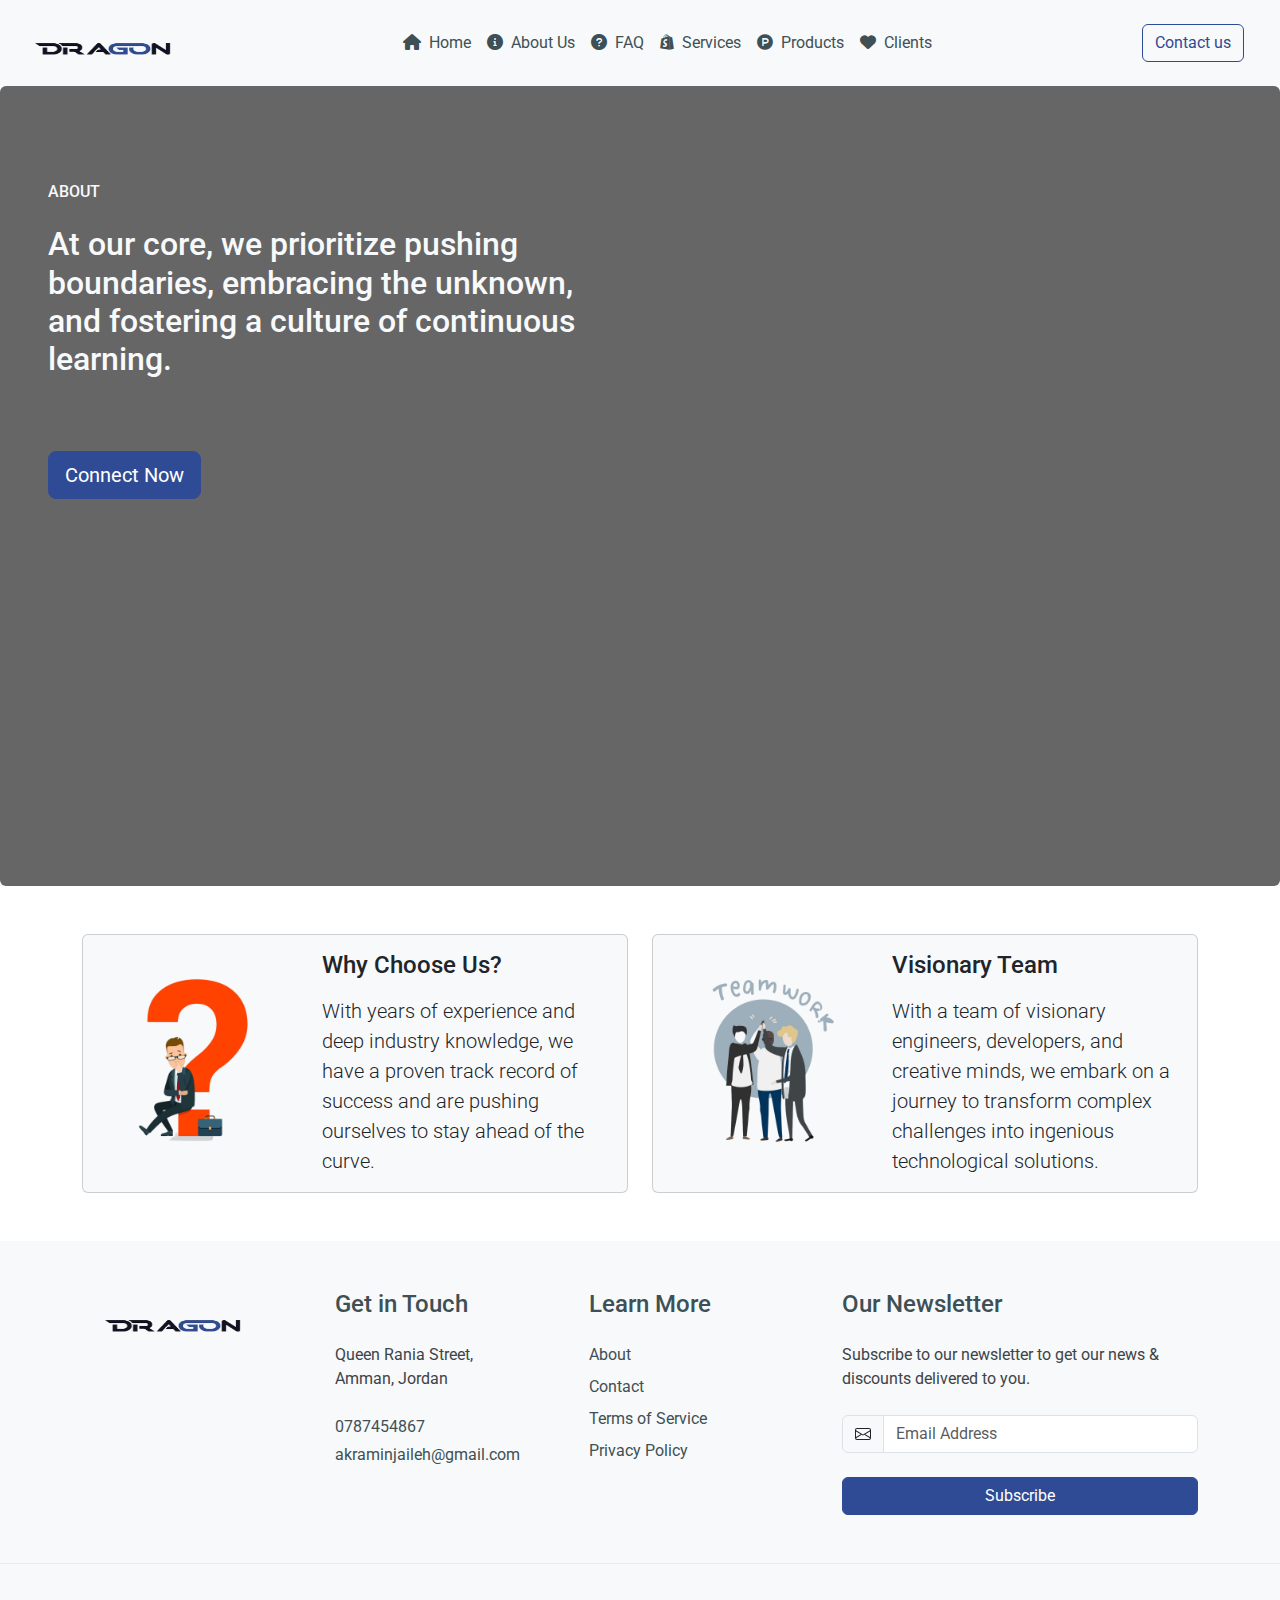
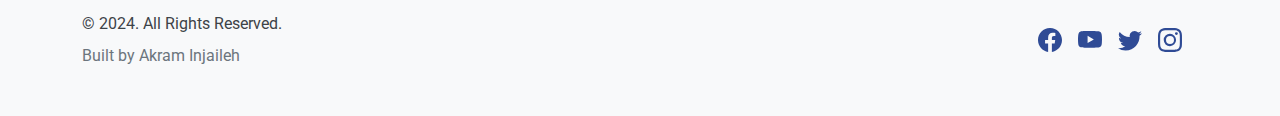
<file: Pages/aboutus.html>
<!DOCTYPE html>
<html lang="en">

<head>
    <meta charset="UTF-8">
    <meta name="viewport" content="width=device-width, initial-scale=1.0">
    <meta name="keywords"
        content="IT,Web,Application,Product,Digital,Software,WebSite,Development,Service,Domain,Hosting">
    <meta name="description" content="IT Company Located In Jordan Provide Aswome Project and Application">
    <meta name="author" content="Akram Injaileh">
    <title>Dragon Soft</title>
    <!--Relative Path-->
    <link rel="shortcut icon" href="../Assets/Icons/favicon.ico" type="image/x-icon">
    <!--Global Style (Bootstarp) -->
    <!-- Font Awesome -->
    <link href="https://cdnjs.cloudflare.com/ajax/libs/font-awesome/6.0.0/css/all.min.css" rel="stylesheet" />
    <!-- Google Fonts -->
    <link href="https://fonts.googleapis.com/css?family=Roboto:300,400,500,700&display=swap" rel="stylesheet" />
    <!-- BootStrap -->
    <link href="https://cdn.jsdelivr.net/npm/bootstrap@5.3.3/dist/css/bootstrap.min.css" rel="stylesheet"
        integrity="sha384-QWTKZyjpPEjISv5WaRU9OFeRpok6YctnYmDr5pNlyT2bRjXh0JMhjY6hW+ALEwIH" crossorigin="anonymous">
    <!--Shared Local Style -->
    <link rel="stylesheet" href="../Assets/Styles/main.css">
    <link rel="stylesheet" href="../Assets/Styles/aboutus.css">
    <!--Customized Style Sheet For This Page-->
</head>

<body>

    <header class="sticky-top">
        <nav class="navbar bg-body-tertiary navbar-expand-lg pe-4">
            <div class="container-fluid">
                <!-- Logo  -->
                <a class="navbar-brand" href="#">
                    <img src="../Assets/Images/newlogo.png" alt="Dragon Logo" width="180px" height="60px">
                </a>
                <!-- Toggle  -->
                <button class="navbar-toggler" type="button" data-bs-toggle="offcanvas"
                    data-bs-target="#offcanvasNavbar" aria-controls="offcanvasNavbar" aria-label="Toggle navigation">
                    <span class="text-custom"><i class="fa-solid fa-bars-staggered"></i></span>
                </button>

                <div class="offcanvas offcanvas-end" tabindex="-1" id="offcanvasNavbar"
                    aria-labelledby="offcanvasNavbarLabel">
                    <div class="offcanvas-header">
                        <!-- Logo  -->
                        <a class="navbar-brand" href="#">
                            <img src="../Assets/Images/newlogo.png" alt="Dragon Logo" width="180px" height="60px">
                        </a>
                        <button type="button" class="btn-close" data-bs-dismiss="offcanvas" aria-label="Close"></button>
                    </div>
                    <!-- Navbar links -->
                    <div class="offcanvas-body">
                        <ul
                            class="navbar-nav justify-content-end flex-grow-1 pe-3 my-lg-auto justify-content-lg-center">
                            <li class="nav-item">
                                <a class="mx-2" href="../index.html"><i class="fa-solid fa-house pe-2"></i>Home</a>
                            </li>
                            <li class="nav-item">
                                <a class="mx-2" href="aboutus.html"><i class="fa-solid fa-circle-info pe-2"></i>About
                                    Us</a>
                            </li>
                            <li class="nav-item">
                                <a class="mx-2" href="faq.html"><i class="fa-solid fa-circle-question pe-2"></i>FAQ</a>
                            </li>
                            <li class="nav-item">
                                <a class="mx-2" href="services.html"><i
                                        class="fa-brands fa-shopify pe-2"></i>Services</a>
                            </li>
                            <li class="nav-item">
                                <a class="mx-2" href="products.html"><i
                                        class="fa-brands fa-product-hunt pe-2"></i>Products</a>
                            </li>
                            <li class="nav-item">
                                <a class="mx-2" href="clients.html"><i class="fas fa-heart pe-2"></i>Clients</a>
                            </li>
                        </ul>
                        <!-- Button  -->
                        <div class="d-flex mt-3 my-lg-auto">
                            <a href="contactus.html" class="btn btn-outline-custom">Contact us</a>
                        </div>

                    </div>
                </div>
            </div>
        </nav>
    </header>

    <main>
        <!-- About  -->
        <section class="pb-3 pb-md-5 pb-xl-8">
            <div class="bg-image">
                <div class="container-fluid ov p-5 rounded-2 ">
                    <div class="row pt-5">
                        <div class="col-12 col-md-10 col-lg-6">
                            <h3 class="fs-6 mb-4 text-light text-uppercase">About</h3>
                            <h2 class="text-light mb-4">At our core, we prioritize pushing boundaries, embracing the
                                unknown,
                                and fostering a culture of continuous learning.</h2>
                            <a href="./contactus.html" type="button"
                                class="btn btn-lg btn-custom my-3 my-md-4 my-xl-5">Connect Now</a>
                        </div>
                    </div>
                </div>
            </div>

            <div class="container mt-5">
                <div class="row gy-3 gy-md-4 gy-lg-0">
                    <div class="col-12 col-lg-6">
                        <div class="card bg-light p-3 m-0">
                            <div class="row gy-3 gy-md-0 align-items-md-center">
                                <div class="col-md-5">
                                    <img src="/Assets/Images/wayChoose.png" class="img-fluid rounded-start"
                                        alt="Why Choose Us?">
                                </div>
                                <div class="col-md-7">
                                    <div class="card-body p-0">
                                        <h2 class="card-title h4 mb-3">Why Choose Us?</h2>
                                        <p class="card-text lead">With years of experience and deep industry knowledge,
                                            we have a proven track record of success and are pushing ourselves to stay
                                            ahead of the curve.</p>
                                    </div>
                                </div>
                            </div>
                        </div>
                    </div>
                    <div class="col-12 col-lg-6">
                        <div class="card bg-light p-3 m-0">
                            <div class="row gy-3 gy-md-0 align-items-md-center">
                                <div class="col-md-5">
                                    <img src="/Assets/Images/teamWork.png" class="img-fluid rounded-start"
                                        alt="Visionary Team">
                                </div>
                                <div class="col-md-7">
                                    <div class="card-body p-0">
                                        <h2 class="card-title h4 mb-3">Visionary Team</h2>
                                        <p class="card-text lead">With a team of visionary engineers, developers, and
                                            creative minds, we embark on a journey to transform complex challenges into
                                            ingenious technological solutions.</p>
                                    </div>
                                </div>
                            </div>
                        </div>
                    </div>
                </div>
            </div>
        </section>
    </main>

    <footer class="footer">

        <!-- Widgets -->
        <section class="bg-light py-4 py-md-5 py-xl-8 border-top border-light">
            <div class="container overflow-hidden">
                <div class="row gy-4 gy-lg-0 justify-content-xl-between">
                    <div class="col-12 col-md-4 col-lg-3 col-xl-2">
                        <div class="widget">
                            <a href="#">
                                <img src="../Assets/Images/newlogo.png" alt="Dragon Logo" width="180" height="60">
                            </a>
                        </div>
                    </div>
                    <div class="col-12 col-md-4 col-lg-3 col-xl-2">
                        <div class="widget">
                            <h4 class="widget-title mb-4">Get in Touch</h4>
                            <address class="mb-4">Queen Rania Street, Amman, Jordan</address>
                            <p class="mb-1">
                                <a href="tel:+962787454867">0787454867</a>
                            </p>
                            <p class="mb-0">
                                <a href="mailto:akraminjaileh@gmail.com">akraminjaileh@gmail.com</a>
                            </p>
                        </div>
                    </div>
                    <div class="col-12 col-md-4 col-lg-3 col-xl-2">
                        <div class="widget">
                            <h4 class="widget-title mb-4">Learn More</h4>
                            <ul class="list-unstyled">
                                <li class="mb-2">
                                    <a href="Pages/aboutus.html">About</a>
                                </li>
                                <li class="mb-2">
                                    <a href="../Pages/contactus.html">Contact</a>
                                </li>
                                <li class="mb-2">
                                    <a href="#">Terms of Service</a>
                                </li>
                                <li class="mb-0">
                                    <a href="#">Privacy Policy</a>
                                </li>
                            </ul>
                        </div>
                    </div>
                    <div class="col-12 col-lg-3 col-xl-4">
                        <div class="widget">
                            <h4 class="widget-title mb-4">Our Newsletter</h4>
                            <p class="mb-4">Subscribe to our newsletter to get our news & discounts delivered to you.
                            </p>
                            <form action="#!">
                                <div class="row gy-4">
                                    <div class="col-12">
                                        <div class="input-group">
                                            <span class="input-group-text" id="email-newsletter-addon">
                                                <svg xmlns="http://www.w3.org/2000/svg" width="16" height="16"
                                                    fill="currentColor" class="bi bi-envelope" viewBox="0 0 16 16">
                                                    <path
                                                        d="M0 4a2 2 0 0 1 2-2h12a2 2 0 0 1 2 2v8a2 2 0 0 1-2 2H2a2 2 0 0 1-2-2V4Zm2-1a1 1 0 0 0-1 1v.217l7 4.2 7-4.2V4a1 1 0 0 0-1-1H2Zm13 2.383-4.708 2.825L15 11.105V5.383Zm-.034 6.876-5.64-3.471L8 9.583l-1.326-.795-5.64 3.47A1 1 0 0 0 2 13h12a1 1 0 0 0 .966-.741ZM1 11.105l4.708-2.897L1 5.383v5.722Z" />
                                                </svg>
                                            </span>
                                            <input type="email" class="form-control" id="email-newsletter" value=""
                                                placeholder="Email Address" aria-label="email-newsletter"
                                                aria-describedby="email-newsletter-addon" required>
                                        </div>
                                    </div>
                                    <div class="col-12">
                                        <div class="d-grid">
                                            <button class="btn btn-custom" type="submit">Subscribe</button>
                                        </div>
                                    </div>
                                </div>
                            </form>
                        </div>
                    </div>
                </div>
            </div>
        </section>

        <!-- Copyright -->
        <div class="bg-light py-4 py-md-5 py-xl-8 border-top border-light-subtle">
            <div class="container overflow-hidden">
                <div class="row gy-4 gy-md-0 align-items-md-center">
                    <div class="col-xs-12 col-md-7 order-1 order-md-0">
                        <div class="copyright text-center text-md-start">
                            &copy; 2024. All Rights Reserved.
                        </div>
                        <div class="credits text-secondary text-center text-md-start mt-2 fs-8">
                            Built by <a href="#" class="link-secondary text-decoration-none">Akram Injaileh</a>
                        </div>
                    </div>

                    <div class="col-xs-12 col-md-5 order-0 order-md-1">
                        <div class="social-media-wrapper">
                            <ul class="list-unstyled m-0 p-0 d-flex justify-content-center justify-content-md-end">
                                <li class="me-3">
                                    <a href="#!" class="text-custom link-opacity-75-hover">
                                        <svg xmlns="http://www.w3.org/2000/svg" width="24" height="24"
                                            fill="currentColor" class="bi bi-facebook" viewBox="0 0 16 16">
                                            <path
                                                d="M16 8.049c0-4.446-3.582-8.05-8-8.05C3.58 0-.002 3.603-.002 8.05c0 4.017 2.926 7.347 6.75 7.951v-5.625h-2.03V8.05H6.75V6.275c0-2.017 1.195-3.131 3.022-3.131.876 0 1.791.157 1.791.157v1.98h-1.009c-.993 0-1.303.621-1.303 1.258v1.51h2.218l-.354 2.326H9.25V16c3.824-.604 6.75-3.934 6.75-7.951z" />
                                        </svg>
                                    </a>
                                </li>
                                <li class="me-3">
                                    <a href="#!" class="text-custom link-opacity-75-hover">
                                        <svg xmlns="http://www.w3.org/2000/svg" width="24" height="24"
                                            fill="currentColor" class="bi bi-youtube" viewBox="0 0 16 16">
                                            <path
                                                d="M8.051 1.999h.089c.822.003 4.987.033 6.11.335a2.01 2.01 0 0 1 1.415 1.42c.101.38.172.883.22 1.402l.01.104.022.26.008.104c.065.914.073 1.77.074 1.957v.075c-.001.194-.01 1.108-.082 2.06l-.008.105-.009.104c-.05.572-.124 1.14-.235 1.558a2.007 2.007 0 0 1-1.415 1.42c-1.16.312-5.569.334-6.18.335h-.142c-.309 0-1.587-.006-2.927-.052l-.17-.006-.087-.004-.171-.007-.171-.007c-1.11-.049-2.167-.128-2.654-.26a2.007 2.007 0 0 1-1.415-1.419c-.111-.417-.185-.986-.235-1.558L.09 9.82l-.008-.104A31.4 31.4 0 0 1 0 7.68v-.123c.002-.215.01-.958.064-1.778l.007-.103.003-.052.008-.104.022-.26.01-.104c.048-.519.119-1.023.22-1.402a2.007 2.007 0 0 1 1.415-1.42c.487-.13 1.544-.21 2.654-.26l.17-.007.172-.006.086-.003.171-.007A99.788 99.788 0 0 1 7.858 2h.193zM6.4 5.209v4.818l4.157-2.408L6.4 5.209z" />
                                        </svg>
                                    </a>
                                </li>
                                <li class="me-3">
                                    <a href="#!" class="text-custom link-opacity-75-hover">
                                        <svg xmlns="http://www.w3.org/2000/svg" width="24" height="24"
                                            fill="currentColor" class="bi bi-twitter" viewBox="0 0 16 16">
                                            <path
                                                d="M5.026 15c6.038 0 9.341-5.003 9.341-9.334 0-.14 0-.282-.006-.422A6.685 6.685 0 0 0 16 3.542a6.658 6.658 0 0 1-1.889.518 3.301 3.301 0 0 0 1.447-1.817 6.533 6.533 0 0 1-2.087.793A3.286 3.286 0 0 0 7.875 6.03a9.325 9.325 0 0 1-6.767-3.429 3.289 3.289 0 0 0 1.018 4.382A3.323 3.323 0 0 1 .64 6.575v.045a3.288 3.288 0 0 0 2.632 3.218 3.203 3.203 0 0 1-.865.115 3.23 3.23 0 0 1-.614-.057 3.283 3.283 0 0 0 3.067 2.277A6.588 6.588 0 0 1 .78 13.58a6.32 6.32 0 0 1-.78-.045A9.344 9.344 0 0 0 5.026 15z" />
                                        </svg>
                                    </a>
                                </li>
                                <li class="me-3">
                                    <a href="#!" class="text-custom link-opacity-75-hover">
                                        <svg xmlns="http://www.w3.org/2000/svg" width="24" height="24"
                                            fill="currentColor" class="bi bi-instagram" viewBox="0 0 16 16">
                                            <path
                                                d="M8 0C5.829 0 5.556.01 4.703.048 3.85.088 3.269.222 2.76.42a3.917 3.917 0 0 0-1.417.923A3.927 3.927 0 0 0 .42 2.76C.222 3.268.087 3.85.048 4.7.01 5.555 0 5.827 0 8.001c0 2.172.01 2.444.048 3.297.04.852.174 1.433.372 1.942.205.526.478.972.923 1.417.444.445.89.719 1.416.923.51.198 1.09.333 1.942.372C5.555 15.99 5.827 16 8 16s2.444-.01 3.298-.048c.851-.04 1.434-.174 1.943-.372a3.916 3.916 0 0 0 1.416-.923c.445-.445.718-.891.923-1.417.197-.509.332-1.09.372-1.942C15.99 10.445 16 10.173 16 8s-.01-2.445-.048-3.299c-.04-.851-.175-1.433-.372-1.941a3.926 3.926 0 0 0-.923-1.417A3.911 3.911 0 0 0 13.24.42c-.51-.198-1.092-.333-1.943-.372C10.443.01 10.172 0 7.998 0h.003zm-.717 1.442h.718c2.136 0 2.389.007 3.232.046.78.035 1.204.166 1.486.275.373.145.64.319.92.599.28.28.453.546.598.92.11.281.24.705.275 1.485.039.843.047 1.096.047 3.231s-.008 2.389-.047 3.232c-.035.78-.166 1.203-.275 1.485a2.47 2.47 0 0 1-.599.919c-.28.28-.546.453-.92.598-.28.11-.704.24-1.485.276-.843.038-1.096.047-3.232.047s-2.39-.009-3.233-.047c-.78-.036-1.203-.166-1.485-.276a2.478 2.478 0 0 1-.92-.598 2.48 2.48 0 0 1-.6-.92c-.109-.281-.24-.705-.275-1.485-.038-.843-.046-1.096-.046-3.233 0-2.136.008-2.388.046-3.231.036-.78.166-1.204.276-1.486.145-.373.319-.64.599-.92.28-.28.546-.453.92-.598.282-.11.705-.24 1.485-.276.738-.034 1.024-.044 2.515-.045v.002zm4.988 1.328a.96.96 0 1 0 0 1.92.96.96 0 0 0 0-1.92zm-4.27 1.122a4.109 4.109 0 1 0 0 8.217 4.109 4.109 0 0 0 0-8.217zm0 1.441a2.667 2.667 0 1 1 0 5.334 2.667 2.667 0 0 1 0-5.334z" />
                                        </svg>
                                    </a>
                                </li>
                            </ul>
                        </div>
                    </div>
                </div>
            </div>
        </div>

    </footer>

    <!--Embedded Bootstrap Scripts -->
    <script src="https://cdn.jsdelivr.net/npm/bootstrap@5.3.3/dist/js/bootstrap.bundle.min.js"
        integrity="sha384-YvpcrYf0tY3lHB60NNkmXc5s9fDVZLESaAA55NDzOxhy9GkcIdslK1eN7N6jIeHz"
        crossorigin="anonymous"></script>

</body>

</html>
</file>
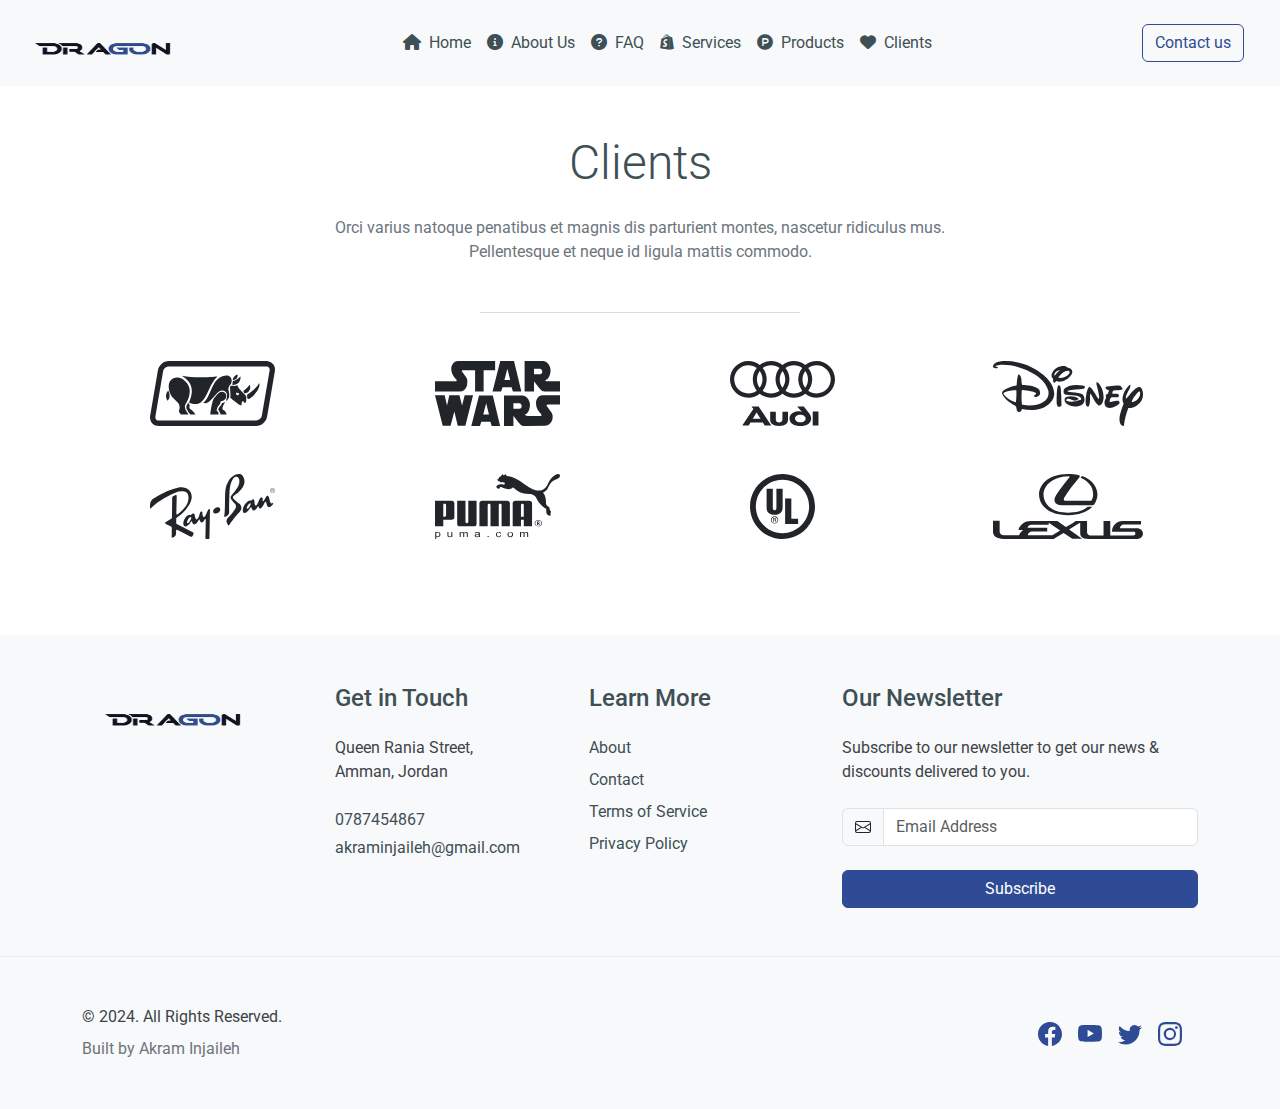
<file: Pages/clients.html>
<!DOCTYPE html>
<html lang="en">

<head>
    <meta charset="UTF-8">
    <meta name="viewport" content="width=device-width, initial-scale=1.0">
    <meta name="keywords"
        content="IT,Web,Application,Product,Digital,Software,WebSite,Development,Service,Domain,Hosting">
    <meta name="description" content="IT Company Located In Jordan Provide Aswome Project and Application">
    <meta name="author" content="Akram Injaileh">
    <title>Dragon Soft</title>
    <!--Relative Path-->
    <link rel="shortcut icon" href="../Assets/Icons/favicon.ico" type="image/x-icon">
    <!--Global Style (Bootstarp) -->
    <!-- Font Awesome -->
    <link href="https://cdnjs.cloudflare.com/ajax/libs/font-awesome/6.0.0/css/all.min.css" rel="stylesheet" />
    <!-- Google Fonts -->
    <link href="https://fonts.googleapis.com/css?family=Roboto:300,400,500,700&display=swap" rel="stylesheet" />
    <!-- BootStrap -->
    <link href="https://cdn.jsdelivr.net/npm/bootstrap@5.3.3/dist/css/bootstrap.min.css" rel="stylesheet"
        integrity="sha384-QWTKZyjpPEjISv5WaRU9OFeRpok6YctnYmDr5pNlyT2bRjXh0JMhjY6hW+ALEwIH" crossorigin="anonymous">
    <!--Shared Local Style -->
    <link rel="stylesheet" href="../Assets/Styles/main.css">
    <link rel="stylesheet" href="../Assets/Styles/aboutus.css">
    <!--Customized Style Sheet For This Page-->
</head>

<body>

    <header class="sticky-top">
        <nav class="navbar bg-body-tertiary navbar-expand-lg pe-4">
            <div class="container-fluid">
                <!-- Logo  -->
                <a class="navbar-brand" href="#">
                    <img src="../Assets/Images/newlogo.png" alt="Dragon Logo" width="180px" height="60px">
                </a>
                <!-- Toggle  -->
                <button class="navbar-toggler" type="button" data-bs-toggle="offcanvas"
                    data-bs-target="#offcanvasNavbar" aria-controls="offcanvasNavbar" aria-label="Toggle navigation">
                    <span class="text-custom"><i class="fa-solid fa-bars-staggered"></i></span>
                </button>

                <div class="offcanvas offcanvas-end" tabindex="-1" id="offcanvasNavbar"
                    aria-labelledby="offcanvasNavbarLabel">
                    <div class="offcanvas-header">
                        <!-- Logo  -->
                        <a class="navbar-brand" href="#">
                            <img src="../Assets/Images/newlogo.png" alt="Dragon Logo" width="180px" height="60px">
                        </a>
                        <button type="button" class="btn-close" data-bs-dismiss="offcanvas" aria-label="Close"></button>
                    </div>
                    <!-- Navbar links -->
                    <div class="offcanvas-body">
                        <ul
                            class="navbar-nav justify-content-end flex-grow-1 pe-3 my-lg-auto justify-content-lg-center">
                            <li class="nav-item">
                                <a class="mx-2" href="../index.html"><i class="fa-solid fa-house pe-2"></i>Home</a>
                            </li>
                            <li class="nav-item">
                                <a class="mx-2" href="aboutus.html"><i class="fa-solid fa-circle-info pe-2"></i>About
                                    Us</a>
                            </li>
                            <li class="nav-item">
                                <a class="mx-2" href="faq.html"><i class="fa-solid fa-circle-question pe-2"></i>FAQ</a>
                            </li>
                            <li class="nav-item">
                                <a class="mx-2" href="services.html"><i
                                        class="fa-brands fa-shopify pe-2"></i>Services</a>
                            </li>
                            <li class="nav-item">
                                <a class="mx-2" href="products.html"><i
                                        class="fa-brands fa-product-hunt pe-2"></i>Products</a>
                            </li>
                            <li class="nav-item">
                                <a class="mx-2" href="clients.html"><i class="fas fa-heart pe-2"></i>Clients</a>
                            </li>
                        </ul>
                        <!-- Button  -->
                        <div class="d-flex mt-3 my-lg-auto">
                            <a href="contactus.html" class="btn btn-outline-custom">Contact us</a>
                        </div>

                    </div>
                </div>
            </div>
        </nav>
    </header>

    <main class="mb-5">

        <section class="py-5 py-xl-6">
            <div class="container mb-5 mb-md-6">
                <div class="row justify-content-md-center">
                    <div class="col-12 col-md-10 col-lg-8 col-xl-7 col-xxl-6 text-center">
                        <h2 class="mb-4 display-5">Clients</h2>
                        <p class="text-secondary mb-4 mb-md-5">Orci varius natoque penatibus et magnis dis parturient
                            montes, nascetur ridiculus mus. Pellentesque et neque id ligula mattis commodo.</p>
                        <hr class="w-50 mx-auto mb-0 text-secondary">
                    </div>
                </div>
            </div>
            <div class="container overflow-hidden">
                <div class="row gy-5 gy-md-6">
                    <div class="col-6 col-md-3 align-self-center text-center">
                        <svg xmlns="http://www.w3.org/2000/svg" width="125" height="65" viewBox="0 0 125 65"
                            fill="currentColor" class="text-dark">
                            <path
                                d="M31.75,14.84c15.02,2.84,29.72,.88,35.7,.55-10.07,9.01-10.28,27.63-22.14,27.72-1.82,.01-3.91-.41-6.35-1.36,8.43-19.24-4.19-24.25-7.21-26.9h0Zm-4.65,1.64c5.54-.19,12.32,6.08,12.62,12.62,.43,9.34-4.89,13.45-4.84,16.65,.05,3.01,2.54,5.76,3.5,7.72h-7.71c-.43-1.49-1.53-2.14-1.56-2.25-.46-1.57,.56-2.81,.53-5.22-.1-6.93-10.64-7.36-10.93-20.45-.1-4.72,2.78-8.88,8.39-9.08h0Zm44.76,14.38c-3.05,.07-4.92,3.29-8.04,6.73-1.68,2.72-3.07,11.4-3.52,15.88h8.19c.43-3.59-1.94-2.8-1.79-4.25,.51-5,3.48-4.41,4.02-9.03,3.63-.33,5.44-2.48,5.54-4.75,.14-3.32-2.78-4.61-4.38-4.57h0Zm3.45,9.86c-.46,.22-1.32,1.18-3.14,1.19-1.13,3.17-3.01,3.26-3.93,6.41-.31,.51,1.47,1.39,.98,2.36,.24,.33,1.27,1,1.34,2.79h6.06c-.9-4.36-4.19-4.23-4.21-5.69-.05-3.14,2.36-5.35,2.89-7.06h0Zm-37.43,1.07c.22,1.43-1.69,1.83-1.59,5.04,.04,1.16,2.41,4.65,3.89,6.64h5.31c-2.53-4.38-6.12-5.5-6.14-6.78-.03-1.34,1.25-3.26-1.46-4.89h0Zm-19.79-12.41c.88,1,1.63,3.54,1.49,6.05-.13,2.51-1.46,3.35-2.02,4.34-1.08-1.42-1.59-2.98-1.59-5.15s1.46-4.35,2.12-5.24h0Zm57.96-14.97c3.82-.37,5.48,2.34,5.62,4.89,.26,4.8-3.21,4.87-3.29,8.63-.04,2.22,.69,1.34,.87,6.41,.13,3.64-2.31,5.17-3.38,5.86-.03-.46,1.4-3.12,1.13-6.47-.24-2.93-3.06-4.19-5.01-4.2-5.21-.02-8.73,9.68-15.36,12.5-.78,.33-3.01,.25-3.32-.17,8.84-7.17,7.76-26,22.74-27.45h0Zm11.6-.91c.04,1.01,.16,2.7-1.09,4.12s-2.98,1.5-3.8,1.66c.02-1.36,.51-2.47,1.53-3.75s2.57-1.82,3.37-2.03h0Zm-.22,10.65c.99,4.6,9.12,9.62,8.84,11.54-.3,2.12,.84,5.85-1.94,6.36-.26-1.32-.78-1.89-1.53-1.87-1.03,.03-1.34,2.5-1.18,4.01-1.9,.42-3.84-1.59-5.69-2.91-2.04-1.47-4.11-2.88-5.73-4.72,.98-3.81-.89-10.1,.19-11.33,.91-1.03,4.46,.44,7.03-1.09h0Zm12.25-.37c2.03,4.23-1.66,8.76-4.59,8.48-.83-.08-1.89-1.51-1.58-2.49,2.86-1.81,5.18-4.67,6.16-5.99h0Zm-9.28-8.46c.78,3.89-1.88,8.98-8.23,8.54,.71-1.02,.16-2.73,.68-3.71,2.79-.31,6.26-3.21,7.55-4.83Zm18.78,6.77c2.22,5.42-7.65,15.37-10.59,15.84-1.75,.28-1.52-3.14-1.38-4.31,2.86-1.81,10.26-7.29,11.98-11.52h0Zm-20.12,9.95c.07,1.6-.84,2.38-1.75,2.22-.95-.17-1.4-1.66-1.23-2.75,.92,.72,2.28,.74,2.98,.53h0ZM8.63,59.58H106.17c1.31,0,2.61-.56,3.64-1.46h0c1.06-.93,1.83-2.16,2.06-3.5l7.73-45.17c.04-.25,.06-.51,.06-.77,0-.84-.26-1.58-.71-2.14-.45-.55-1.1-.94-1.88-1.07-.24-.04-.48-.06-.71-.06H18.82c-1.31,0-2.61,.56-3.64,1.46-1.06,.91-1.83,2.15-2.06,3.49L5.39,55.54c-.04,.25-.06,.51-.06,.77,0,.84,.26,1.58,.72,2.14,.45,.55,1.1,.94,1.88,1.07,.21,.04,.45,.06,.71,.06h0Zm0,5.42c-.54,0-1.08-.05-1.61-.14-2.09-.37-3.85-1.42-5.08-2.93-1.23-1.51-1.94-3.45-1.94-5.61,0-.54,.05-1.1,.15-1.68L7.87,9.46c.45-2.62,1.89-4.99,3.85-6.68,1.98-1.71,4.51-2.77,7.1-2.77H116.37c.54,0,1.08,.05,1.61,.14,2.09,.37,3.84,1.42,5.08,2.93,1.23,1.51,1.94,3.45,1.94,5.61,0,.54-.05,1.1-.15,1.68l-7.73,45.17c-.45,2.63-1.89,5-3.85,6.7h0c-1.98,1.69-4.5,2.76-7.1,2.76H8.63Z"
                                fill-rule="evenodd" />
                        </svg>
                    </div>
                    <div class="col-6 col-md-3 align-self-center text-center">
                        <svg xmlns="http://www.w3.org/2000/svg" width="125" height="65" viewBox="0 0 125 65"
                            fill="currentColor" class="text-dark">
                            <path
                                d="M0,20.32v10.16H25.5c2.96,0,6.75-3.19,6.75-8.48,0-2.13,.7-3.51-1.45-6.32l-3.26-4.51c-1.87-2.03,.22-2.03,1.79-2.03h10.76V30.48h8.54V9.14h11.51V0H22.88C18.35,0,16.13,5.07,16.26,7.72c.13,2.64,.54,5.97,4.31,9.96,3.44,3.64-1.7,2.64-2.22,2.64H0ZM79.02,0h-13.77l-7.72,30.48h8.59l1.39-4.27h9.06l1.35,4.27h8.42L79.02,0h0Zm-9.59,18.9l2.96-11.18,2.79,11.18h-5.75Zm44.1,1.42c-3.31,0-3.31-1.42-3.31-1.42,2.84,0,5.35-4.82,5.35-9.76S111.44,0,108.13,0h-18.53V30.48h9.41v-10.16s4.01,5.49,6.1,7.72c2.09,2.24,2.27,2.44,5.11,2.44h14.78v-10.16s-8.15,0-11.47,0h0Zm-8.54-7.11h-5.98V7.72h5.98c2.74,0,3.21,5.49,0,5.49ZM0,34.34H9.63l2.44,10.16,2.27-10.16h10.11l2.61,10.16,2.62-10.16h8.37l-7.67,30.49h-7.67l-3.36-14.43-3.79,14.43H7.71L0,34.34Zm57.81,.18h-13.77l-7.72,30.48h8.59l1.39-4.27h9.07l1.35,4.27h8.42l-7.32-30.48Zm-9.59,18.9l2.96-11.18,2.79,11.18h-5.75Zm65.48-9.92c-1.57,0-3.28,.21-1.41,2.25l3.26,4.51c2.14,2.81,2.11,3.98,2.11,6.11,0,5.28-4.48,8.48-7.45,8.48l-20.6,.16c-2.84,0-3.01-.2-5.1-2.44-2.09-2.24-6.1-7.72-6.1-7.72v10.16h-9.41v-30.48h18.53c3.31,0,7.45,4.2,7.45,9.14s-2.52,9.76-5.36,9.76c0,0,1.25,1.46,3.34,1.46s10.15,0,10.15,0c.52,0,5.65,1,2.22-2.64-3.77-3.99-4.18-7.32-4.31-9.96s1.83-7.94,6.37-7.94h17.62v9.15h-11.3Zm-29.31,4.23h-5.98v-5.49h5.98c2.74,0,3.21,5.49,0,5.49Z"
                                fill-rule="evenodd" />
                        </svg>
                    </div>
                    <div class="col-6 col-md-3 align-self-center text-center">
                        <svg xmlns="http://www.w3.org/2000/svg" width="105" height="65" viewBox="0 0 105 65"
                            fill="currentColor" class="text-dark">
                            <path
                                d="M88.47,64.54v-13.95h-5.75v13.95h5.75Zm-30.46-5.79v-7.95h-5.58v6.07c0,1.77-.07,2.26-.18,2.72-.39,1.27-1.73,1.84-3.11,1.84-1.91,0-2.79-.74-3.14-1.91-.11-.39-.14-.81-.18-1.24-.04-.46,0-.95,0-1.48v-6h-5.65v7.98c0,1.8,.6,3.14,1.59,4.06,1.69,1.66,4.55,2.15,7.2,2.15,3.21,0,5.68-.46,7.45-2.19,.92-.88,1.59-2.05,1.59-4.06h0Zm-27.38-.99c-.28-.05-.56-.07-.85-.07h-6.35c-.32,0-.67,.04-.85,.07,.11-.11,.32-.32,.53-.6l2.86-4.73c.39-.63,.56-1.06,.64-1.24,.07,.18,.25,.6,.64,1.27l2.93,4.77c.14,.21,.35,.42,.46,.53h0Zm10.66,6.78l-12.7-19.07h-7.13l1.87,2.22s.11,.07,.18,.11c-.07,.04-.14,.07-.18,.11l-11.08,16.63h6.42l1.73-2.86c.07-.14,.11-.28,.11-.35,.07,0,.25,.07,.42,.07h11.47c.18,0,.32-.04,.39-.07,0,.1,.02,.2,.07,.28l1.8,2.93h6.63Zm39.88-7.17c0-1.55-.64-3.36-2.61-5.86l-4.76-6.04h-6.63l3.78,4.24c.64,.71,1.45,1.34,1.45,1.34-.92-.53-2.08-.74-3-.74-2.19,0-4.41,.46-6.39,1.55-2.12,1.16-3.53,3.11-3.53,5.69,0,1.98,.88,3.5,2.01,4.66,2.54,2.54,7.16,2.79,8.86,2.79,2.51,0,6.42-.57,8.65-2.58,1.31-1.2,2.19-2.86,2.19-5.05h0Zm-5.51,.18c0,1.45-.95,2.54-2.15,3.14-.99,.53-2.15,.67-3.18,.67s-2.22-.21-3.21-.71c-1.2-.6-2.12-1.77-2.12-3.04,0-1.52,1.16-2.72,2.54-3.32,.85-.39,1.87-.53,2.68-.53s1.91,.11,2.79,.46c1.59,.67,2.65,1.94,2.65,3.32h0ZM86.64,0c-4.13,0-8.14,1.39-11.38,3.96C72.03,1.39,68.01,0,63.88,0c-4.13,0-8.14,1.39-11.38,3.96C49.26,1.39,45.25,0,41.12,0c-4.13,0-8.14,1.39-11.38,3.96C26.5,1.39,22.49,0,18.36,0,8.22,0,0,8.22,0,18.37s8.22,18.37,18.36,18.37c4.13,0,8.14-1.39,11.38-3.96,3.24,2.57,7.25,3.96,11.38,3.96,4.13,0,8.14-1.39,11.38-3.96,3.24,2.57,7.25,3.96,11.38,3.96,4.13,0,8.14-1.39,11.38-3.96,3.24,2.57,7.25,3.96,11.38,3.96,10.14,0,18.36-8.22,18.36-18.37S96.78,0,86.64,0ZM26.73,29.78c-2.34,1.71-5.26,2.75-8.38,2.75-7.82,0-14.15-6.33-14.15-14.16S10.53,4.21,18.36,4.21c3.12,0,6.04,1.04,8.38,2.75-2.58,3.24-3.98,7.27-3.97,11.41,0,4.14,1.4,8.16,3.97,11.41Zm3-3c-1.8-2.43-2.78-5.38-2.77-8.41,0-3.03,.96-5.98,2.77-8.41,1.81,2.43,2.78,5.38,2.77,8.41,0,3.03-.97,5.98-2.77,8.41Zm19.76,3c-2.43,1.79-5.37,2.75-8.39,2.75-3.01,0-5.95-.96-8.37-2.75,2.57-3.25,3.97-7.27,3.97-11.41,0-4.14-1.39-8.17-3.97-11.41,2.42-1.79,5.36-2.75,8.37-2.75,3.14,0,6.04,1.02,8.39,2.75-2.58,3.24-3.98,7.27-3.97,11.41,0,4.14,1.4,8.16,3.97,11.41Zm3-3c-1.8-2.43-2.78-5.38-2.77-8.41,0-3.03,.96-5.98,2.77-8.41,1.81,2.43,2.78,5.38,2.77,8.41,0,3.03-.97,5.98-2.77,8.41Zm19.76,3c-2.35,1.73-5.25,2.75-8.39,2.75s-6.02-1.02-8.37-2.75c2.57-3.25,3.97-7.27,3.97-11.41,0-4.14-1.39-8.17-3.97-11.41,2.35-1.73,5.23-2.75,8.37-2.75s6.04,1.02,8.39,2.75c-2.58,3.24-3.98,7.27-3.97,11.41,0,4.14,1.4,8.16,3.97,11.41Zm3-3c-1.8-2.43-2.78-5.38-2.77-8.41,0-3.03,.96-5.98,2.77-8.41,1.81,2.43,2.78,5.38,2.77,8.41,0,3.03-.97,5.98-2.77,8.41Zm11.38,5.75c-3.12,0-6.04-1.04-8.38-2.75,2.57-3.25,3.97-7.27,3.97-11.41,0-4.14-1.39-8.17-3.97-11.41,2.34-1.71,5.26-2.75,8.38-2.75,7.82,0,14.15,6.33,14.15,14.16s-6.33,14.16-14.15,14.16Z"
                                fill-rule="evenodd" />
                        </svg>
                    </div>
                    <div class="col-6 col-md-3 align-self-center text-center">
                        <svg xmlns="http://www.w3.org/2000/svg" width="150" height="65" viewBox="0 0 150 65"
                            fill="currentColor" class="text-dark">
                            <path
                                d="M75.46,7.09c1.02,.05,1.99,.46,2.77,1.16,1.05,1.04,1.33,2.78,.83,4.18-1.94,4.17-6.54,6.96-9.68,7.89-1.88,.46-4.26,.46-5.98-.23-.83,.52-1.53,2.21-2.55,1.51-1.47-1.2-.2-3.08-1.04-4.42-.17-.27-.61-.29-.84-.74-1.16-2.67,.28-5.22,1.88-7.25,2.67-3.13,10.35-6.61,14.61-2.09h0Zm-8.91,2.09c-1.49,.29-3.18,.97-4.09,2.09-.91,1.12-1.49,2.2-.94,3.36,1.94-1.51,2.88-3.59,5.04-4.87,0-.23,.33-.41,0-.58Zm9.02,.58c-3.82-.35-6.7,2.67-9.41,5.57-.17,.46-1.16,.99-.39,1.51,3.65,.35,7.14-.75,9.79-3.3,.78-.75,1.33-1.74,.94-2.78-.17-.4-.56-.81-.94-.98Zm33.09,17.28c1.77,4.52,3.26,11.65,0,16-.89,1.04-2.43,2.01-3.43,1.22-3.65-3.07-5.2-7.48-7.47-11.42-.33-.17-.33,.29-.5,.46-.83,4,.72,9.22-1.88,12.35-1,.17-1.93-.36-2.27-1.39-1.27-4.12,.05-8.41,.39-12.52,.78-2.09,1.11-4.52,2.82-6.09,2.77,1.16,4.09,4.41,5.7,6.78,1.16,1.8,2.1,3.83,3.43,5.45,1.16-.52,.59-2.11,.55-3.07-.44-3.77-1.44-7.25-2.38-10.84-.05-.93-.55-2.49,.39-3.07,2.49,1.16,3.54,3.88,4.65,6.15Zm-16.71-1.39c0,.87-.66,1.96-1.22,2.09-5.31,.87-11.23,.35-16.21,2.09-.17,.64,.55,.75,.94,.93,4.26,.7,8.74,.87,12.89,1.97,2.19,.58,2.99,3.31,3.15,5.57,.1,1.78-.55,3.94-2.21,5.16-4.09,2.73-10.35,2.61-14.5,.12-1.59-.93-3.1-2.43-3.21-4.29,0-1.47,.61-2.63,1.61-3.19,3.98-1.68,8.91-.75,12.34,1.39,.22,1.16-.98,1.1-1.55,1.51-3.82,2.32-6.7-2.61-10.24-.81-.5,.35-.86,1.32-.28,1.62,4.37,2.03,9.24,.58,13.56-.7,.5-.17,1.11-.7,1.16-1.22-.17-1.86-2.16-2.26-3.43-2.78-3.76-.99-7.91-.99-11.95-1.39-.77-.17-1.76-.74-1.99-1.39-.44-1.39-.44-3.3,.55-4.46,5.15-4.75,12.95-4.35,19.48-3.07,.44,.17,.94,.34,1.11,.87h0Zm-24.18,2.2c.5,5.57,.77,10.73,.66,16.58-.11,.75-.94,.93-1.49,1.22-.89,.17-2.03-.02-2.38-.52-1.27-2.15-.83-5.04-.94-7.65,.17-4.12,.11-8.58,1.22-12.41,.21-.56,.83-1.04,1.33-.7,1.33,.7,1.55,2.09,1.6,3.48h0Zm61.48-.81c.27,.47,.54,1.19,0,1.51-2.49,1.16-5.86,.64-8.74,.99-.77,.7-1.38,1.85-1.11,2.9,.28,.17,.53,.44,.83,.4,1.77,.12,4.43-.87,5.59,.87,.28,.52-.04,2.45-.83,2.49-2.16,.29-5.71-.28-6.75,.29-1.33,.93-1.22,2.72-1.72,4.18,.94,.64,1.93-.02,3.04-.17,2.05-.35,4.32-.99,6.36-.52,.39,.75,.94,1.57,.55,2.49-3.49,2.9-7.99,5.87-12.78,3.77-1.8-.85-2.6-3.71-1.99-6.14,.39-1.74,2.1-3.42,1.05-5.28-.17-.81,.28-1.51,.94-1.68,1.83,0,1.44-2.38,2.38-3.48-1.05-1.22-3.71-1.16-3.43-3.59,1.27-.7,2.82-.46,4.26-.7,3.26-.7,6.92-1.1,10.24-.7,.66,.14,1.55,1.51,2.1,2.38ZM50.23,13.82c5.11,4.37,11.73,11.83,10.9,20.41-1,6.78-7.86,11.89-13.67,13.51-5.64,1.74-12.73,1.57-18.48,.17-.39,1.1-.77,2.43-1.99,2.9-.77,.29-1.77,.12-2.38-.41-1.71-1.68-.33-4.93-2.82-5.97-4.87-2.15-10.13-6.38-12.62-11.6-.33-1.04,.06-2.09,.66-2.9,3.82-3.19,8.63-4.46,13.45-5.45,.28,.12,.17-.29,.39-.41,.28-3.48,.39-7.02,1.44-10.15,.24-.44,.83-.58,1.22-.29,3.04,2.43,1.6,7.02,2.93,10.32,5.81,.29,11.62,.58,16.21,4,1.55,1.33,1.93,3.88,1.44,5.33-.49,1.45-2.1,2.49-3.6,2.61-1,0-2.88,.1-2.77-.69,.11-.8,3.38-2.1,2.38-3.19-1.45-1.56-8.68-2.49-13.16-3.07-.55-.12-1.06,.06-1.06,.7-.11,4.41-.44,9.28,.28,13.51,.06,.29,.39,.64,.66,.69,7.91,1.33,16.27,.58,22.47-4.17,2.88-2.43,3.82-5.86,3.32-9.62-2.49-10.49-12.95-16.82-21.52-20.87C25.55,5.35,16.31,3.38,6.4,3.9c-1.58,.12-4.08,.69-4.09,1.28-.02,.58,2.83,.4,2.49,1.51-.34,1.11-3.24,.45-4.09,.17C-.16,6.59-.07,5.3,.15,4.48,2.31,.48,8.33,.16,11.05,.02c15.05-.41,29.6,5.6,39.18,13.8h0Zm-27.11,15.54c-3.82,.06-7.86,.46-11.4,1.85-.72,.29-1.61,1.1-1.05,2.09,1.44,2.03,3.5,3.69,5.42,4.87,1.93,1.17,4.48,2.67,6.81,3.02,.55-3.77,.55-7.48,.5-11.36-.22-.12,0-.35-.28-.46h0Zm114.37-5.28c-.17,5.04-4.65,8.18-4.65,13.22,.17,.17,.28,.41,.5,.29,3.6-4.12,7.14-9.97,12.4-11.71,1.39-.12,2.64,1.15,3.15,2.09,1.83,3.83,1.39,9.22-1.16,12.7-2.63,3.41-7.19,6.84-12.39,6.26-2.16,5.57-3.65,11.42-4.48,17.51-.44,1.22-1.49,.12-2.16-.12-4.48-3.71-.8-13.53-.5-14.79,.3-1.25,1.5-4.2,2.38-6.67-2.1-3.94-.78-8.7,.94-12.35,1.33-2.44,3.16-4.87,5.31-6.73,.27,0,.5,.06,.66,.29h0Zm8.91,6.26c-.66-.12-.94,.81-1.49,.99-2.54,3.02-5.09,6.03-6.36,9.62,1.72,.23,3.15-.93,4.65-1.57,2.54-1.68,4.15-4.46,3.98-7.65-.11-.52-.55-.93-.78-1.39h0Z" />
                        </svg>
                    </div>
                    <div class="col-6 col-md-3 align-self-center text-center">
                        <svg xmlns="http://www.w3.org/2000/svg" width="125" height="65" viewBox="0 0 125 65"
                            fill="currentColor" class="text-dark">
                            <path
                                d="M122.61,13.9c-1.32,0-2.4,1.13-2.4,2.52s1.07,2.52,2.4,2.52c1.32,0,2.39-1.13,2.39-2.52h0c0-1.4-1.07-2.52-2.39-2.52Zm0,4.74c-1.16,0-2.11-.99-2.11-2.22h0c0-1.23,.94-2.22,2.11-2.22h0c1.16,0,2.1,.99,2.1,2.21,0,1.22-.93,2.22-2.09,2.22h0Zm1.23-2.88c0-.24-.1-.49-.3-.61-.2-.13-.43-.14-.65-.14h-1.17v2.82h.33v-1.3h.6l.77,1.3h.39l-.81-1.3c.48-.01,.85-.22,.85-.77h0Zm-1.29,.5h-.5v-1h.77c.33,0,.7,.05,.7,.49,0,.57-.58,.51-.96,.51ZM42.33,58.01l-15.62-8.02c-.34-.19-.52-.66-.51-.98l.04-4.43c0-.31,.06-.63,.45-.93,1.67-1.12,6.84-4.13,12.19-12.33,7.12-10.93,0-20.1-11.12-17.61-9.88,2.22-19.94,7.85-24.3,10.9C-.43,27.34,.11,30.64,0,33.59c.22,1.25,.65,1.14,1.62-.11,7.24-7.04,18.25-12.38,20.3-13.29s6.91-3.98,12.64-2.61c5.5,1.31,4.16,9.17,2.48,12.49-1.84,3.63-7.07,8.92-9.45,10.22-.9,.5-1.24,0-1.24-.8l.38-17.1c0-1.14-.49-1.65-1.57-1.25l-1.73,.91c-1.19,.74-1.13,1.02-1.24,1.93l-.26,19.71c0,.43-.2,.77-.42,.87l-5.64,3.33c-1.3,.68-.97,1.7,0,2.05l4.54,2.27c1.08,.45,1.4,.79,1.4,1.93l-.16,9.54c4.05-.85,4.32-2.9,4.43-4.26v-2.9c.11-.68,.49-.91,1.03-.79l13.18,6.7c1.19,.57,1.84,.34,2.7-1.25,.86-1.59,.97-2.38-.65-3.18h0Zm23.02-24.07c-1.83,1.11-2.68,3.19-1.96,4.51,.72,1.31,2.9,1.53,4.73,.42,1.83-1.11,2.62-3.14,1.9-4.45-.72-1.31-2.84-1.59-4.68-.48Zm-6.76,1.41c-.5,.64-1.46,2.58-2,3.78-.54,1.19-1.67,3.89-2.81,3.89-1.2,0-1.35-3.12-1.35-4.26s-.65-1.31-.97-1.25-1.24,.4-1.51,1.59c-.27,1.19-1.73,6.36-3.35,6.36-1.03,0-1.78-3.12-1.84-4.09-.05-.96-.49-1.76-1.4-1.76-.65,0-1.46,.34-1.78,.74s-.38,1.02-2.11,.62c-1.57-.06-3.08,.8-4.91,4.03-1.11,1.95-2,5.58-.32,7.04,1.57,1.36,4.32-1.08,5.13-2.1,.81-1.02,1.51-1.76,1.84-2.33,.32-.57,.65-.51,.81,.06,.16,.57,1.08,2.78,2.27,2.73,1.19-.06,2.7-1.02,4.48-4.32,.32-.68,.81-.62,.92-.06,.11,.57,.81,2.44,2,2.44s2.4-1.89,3.02-3.01c.43-.77,1.08-.4,1.08,.34s-.32,18.17-.32,18.17c0,.79,.3,1.02,.84,1.02h2.35c.43,0,.81-.4,.81-1.02l.49-28.26c0-.68-.73-1.16-1.35-.37h0Zm-18.36,11.13c-.49,.85-1.78,3.12-2.92,2.73-.59-.34,.2-2.61,.59-3.41,.59-1.19,2.34-3.09,3.13-2.61,.76,.45-.32,2.44-.81,3.29h0ZM122.52,29.06c-.22,.2-.57,.54-1.35,.17-1.35-.57-1.46-3.24-2.16-5.68-.63-2.19-2.15-2.06-2.7-1.05l-1.65,2.78c-.3,.57-.94,1.87-1.59,1.87-.76,0-.42-1.14-.38-2.27,.03-.77-.43-1.73-1.19-1.73-.86,0-1.78,1.39-2.48,2.98-.49,1.11-1.76,5.37-3.35,5.37-1.03,0-1.13-3.12-1.19-4.09s-.38-2.16-1.3-2.16c-.62,0-1.03,.34-1.35,.74-.32,.4-.38,.74-1.51,.57-1.57-.06-4.16,1.48-5.99,4.71-1.11,1.95-2.44,6.04-.76,7.5,1.57,1.36,4.37-1.82,5.18-2.84,.81-1.02,1.51-1.76,1.84-2.33,.32-.57,.65-.51,.81,.06,.16,.57,1.08,2.78,2.27,2.73,1.19-.06,2.16-.34,3.94-3.64,.32-.68,.92-.77,1.03-.2s.22,2.07,1.35,2.07c1.94,0,4.15-4.97,4.7-6.13,.49-1.02,1.27-.74,1.54,.03,.39,1.1,.73,4.63,2.83,4.63s3.54-2.36,3.97-3.1c.49-.74,.23-1.68-.51-.99h0Zm-22.89,3.41c-.49,.85-1.57,2.73-2.7,2.33-.59-.34,.14-1.99,.54-2.78,.59-1.19,2.33-3.12,3.13-2.64,.75,.45-.49,2.24-.97,3.1h0Zm-10.43-2.98s-4.59-3.52-5.89-5.11c-.87-1.07-.27-1.87,.27-2.33,3.24-2.27,8.31-5.79,10.31-11.25,1.92-5.26-1.08-9.83-3.24-10.56-2.96-1.01-9.23,1.02-12.37,7.16-2.03,3.97-2.97,5.28-3.24,16.07-.05,2.04-.11,4.37-.11,6.93s-.27,9.48-.54,10.79c-1.03,3.07,2.05,1.25,3.46,.06,1.4-1.19,1.3-2.98,1.3-3.75,0-.97,.05-18,.54-21.81,.3-2.37,.65-6.76,3.02-10.56,2.38-3.81,4.81-2.27,5.45-1.65,.65,.62,1.57,2.22,1.08,5.45-.75,5.02-6.26,10.51-7.67,12.21-1.4,1.7-1.08,3.18-.27,4.37,.58,.85,2,2.5,3.46,4.03,1.46,1.53,1.3,2.9,1.08,3.92-.76,3.07-8.64,11.36-8.64,11.36-1.67,1.87,.05,4.94,.65,5.96,.6,1.02,1.35,.68,1.84-.17,1.94-3.8,10.31-13.01,10.31-13.01,2.43-3.24,1.41-6.36-.81-8.12h0Z"
                                fill-rule="evenodd" />
                        </svg>
                    </div>
                    <div class="col-6 col-md-3 align-self-center text-center">
                        <svg xmlns="http://www.w3.org/2000/svg" width="125" height="65" viewBox="0 0 125 65"
                            fill="currentColor" class="text-dark">
                            <path
                                d="M67.37,.18c-.41,.05-.8,1.32-1.59,1.98-.58,.47-1.3,.45-1.68,1.03-.15,.22-.1,.59-.26,.95-.32,.72-1.46,.78-1.46,1.57,0,.85,.95,1.01,1.77,1.61,.64,.48,.7,.82,1.48,1.05,.66,.19,1.65-.43,2.54-.21,.73,.18,1.43,.31,1.6,.94,.14,.58-.01,1.48-.9,1.38-.3-.03-1.6-.39-3.19-.25-1.92,.18-4.11,.71-4.33,2.51-.12,1,1.36,2.19,2.79,1.95,.99-.16,.52-1.14,1.06-1.62,.7-.61,4.7,2.13,8.42,2.13,1.56,0,2.73-.33,3.89-1.35,.11-.08,.24-.24,.41-.25,.16,.01,.43,.14,.52,.2,2.99,2.02,5.26,6.08,16.26,6.12,1.55,0,3.31,.63,4.75,1.73,1.28,1,2.04,2.55,2.77,4.12,1.1,2.36,3.07,4.66,6.07,7.22,.16,.14,2.63,1.75,2.82,1.87,.03,.02,.21,.38,.15,.58-.07,1.53-.34,5.99,3.62,6.19,.96,.04,.71-.53,.71-.92,0-.78-.17-1.55,.32-2.34,.67-1.09-1.41-1.6-1.35-3.96,.05-1.76-1.72-1.46-2.61-2.8-.52-.78-.97-1.19-.94-2.14,.2-5.35-1.36-8.87-2.13-9.74-.61-.65-1.11-.91-.55-1.21,3.3-1.83,4.05-3.54,4.05-3.54,1.76-3.47,3.33-6.63,5.51-8.03,.44-.29,1.56-.99,2.25-1.27,2.03-.8,3.1-1.29,3.69-1.77,.93-.76,1.67-2.36,.78-3.32-1.11-1.19-3.04-.25-3.89,.18-6.07,3.03-6.96,8.36-9.07,11.43-1.68,2.45-4.4,4.25-6.84,4.4-1.83,.11-3.8-.2-5.76-.92-4.77-1.76-7.38-4.03-8-4.43-1.28-.83-11.23-9.04-19.29-9.37,0,0-1-1.68-1.25-1.71-.59-.06-1.19,1-1.62,1.13-.41,.11-1.09-1.16-1.5-1.1h0ZM31.88,49.16c-.76-.02-1.4-.54-1.4-1.19V26.85h-8.29v23.29c0,1.14,1.1,2.07,2.45,2.07h14.49c1.36,0,2.45-.93,2.45-2.07V26.85h-8.28v21.13c0,.65-.65,1.17-1.41,1.19Zm27.75-22.31h-12.54c-1.49,0-2.7,1.02-2.69,2.27h0v23.09h8.3V31.03c0-.65,.63-1.17,1.4-1.16h0c.77,0,1.4,.5,1.41,1.15v21.2h8.26V31.01c.01-.64,.63-1.15,1.41-1.15s1.4,.51,1.41,1.16v21.18h8.3V29.12c0-1.25-1.2-2.27-2.69-2.27h-12.55ZM16.66,45.84H8.28v6.37H0V26.85H16.71c1.5,0,2.66,1.02,2.66,2.28v14.42c0,1.26-1.21,2.28-2.71,2.29h-.01Zm-5.56-14.76c.01-.66-.62-1.2-1.4-1.21h-1.41v12.83h1.41c.73,0,1.41-.49,1.4-1.19v-10.43h0Zm95.93,18.13c0,1.72-1.64,3.12-3.68,3.12-2.04,0-3.7-1.39-3.71-3.11,0,0,0-.01,0-.02,0-1.7,1.65-3.12,3.65-3.12,2.09,0,3.74,1.38,3.74,3.12Zm-3.73-2.67c-1.67,0-3.06,1.21-3.06,2.67s1.4,2.67,3.11,2.67,3.09-1.2,3.09-2.67-1.38-2.67-3.09-2.67h-.05Zm1.79,4.47h-.99l-1.27-1.42v1.42h-.81v-3.6h.85c1.16,0,1.77,.37,1.77,1.07,0,.47-.36,.88-.87,1.01l-.06,.02,1.38,1.5h0Zm-2.12-2.01c.57,0,.88-.17,.88-.51,0-.31-.3-.46-.86-.46h-.17v.98h.14Zm-14.19,3.2v-6.37h-2.82v6.37h-8.28V29.12c0-1.26,1.21-2.27,2.69-2.27h13.99c1.49,0,2.7,1.02,2.7,2.27h0v23.09h-8.28Zm0-9.51v-11.68c-.02-.65-.64-1.14-1.41-1.14-.77,0-1.39,.52-1.41,1.16v11.66h2.82ZM.23,65v-6.97h.92v.65c.22-.26,.46-.45,.74-.58,.27-.13,.61-.19,1-.19,.51,0,.96,.11,1.35,.33,.39,.22,.69,.54,.89,.94,.2,.4,.3,.85,.3,1.33,0,.51-.11,.98-.33,1.39-.22,.41-.54,.73-.96,.95-.4,.21-.85,.33-1.32,.33-.34,0-.64-.06-.91-.18-.26-.11-.48-.27-.66-.46v2.45H.23Zm.92-4.42c0,.65,.16,1.13,.47,1.44,.31,.31,.69,.46,1.13,.46s.84-.16,1.16-.48c.32-.32,.48-.82,.48-1.49s-.16-1.12-.47-1.44c-.31-.32-.69-.48-1.13-.48s-.82,.17-1.15,.51c-.33,.34-.5,.84-.5,1.48h0Zm15.22,2.49v-.74c-.47,.57-1.1,.85-1.9,.85-.35,0-.68-.06-.99-.17-.31-.11-.53-.26-.68-.43-.16-.19-.27-.41-.31-.63-.04-.17-.06-.43-.06-.8v-3.12h1.02v2.79c0,.45,.02,.75,.06,.9,.07,.22,.2,.4,.41,.53,.21,.13,.46,.19,.77,.19s.59-.07,.86-.2c.27-.13,.46-.31,.57-.54,.11-.23,.17-.56,.17-.98v-2.7h1.02v5.04h-.91Zm8.28,0v-5.04h.91v.71c.19-.25,.45-.45,.75-.59,.31-.15,.67-.23,1.07-.23,.44,0,.81,.08,1.09,.23,.29,.16,.49,.37,.6,.65,.48-.59,1.09-.88,1.85-.88,.6,0,1.05,.14,1.37,.42,.32,.28,.48,.7,.48,1.28v3.46h-1.01v-3.17c0-.34-.03-.59-.1-.74-.07-.15-.19-.28-.36-.36-.18-.09-.4-.14-.61-.14-.42,0-.77,.12-1.05,.35-.28,.24-.42,.61-.42,1.13v2.93h-1.02v-3.27c0-.38-.08-.67-.25-.85-.17-.19-.44-.28-.81-.28-.29,0-.55,.06-.79,.19-.24,.13-.42,.31-.53,.55-.11,.24-.16,.59-.16,1.05v2.61h-1.02Zm19.32-.62c-.38,.27-.74,.46-1.09,.57-.36,.11-.74,.17-1.12,.17-.66,0-1.16-.13-1.52-.4-.35-.27-.53-.62-.53-1.04,0-.25,.07-.47,.2-.68,.13-.2,.31-.36,.52-.49,.22-.12,.46-.22,.73-.28,.3-.06,.6-.1,.9-.13,.82-.08,1.43-.18,1.81-.3,0-.12,0-.19,0-.22,0-.35-.1-.59-.29-.73-.26-.19-.65-.29-1.16-.29-.48,0-.83,.07-1.06,.21-.23,.14-.39,.39-.5,.75l-.99-.12c.09-.35,.24-.64,.45-.86,.21-.22,.51-.39,.9-.51,.39-.12,.84-.18,1.36-.18s.93,.05,1.25,.15c.32,.1,.56,.23,.71,.38,.15,.15,.25,.35,.32,.58,.03,.14,.05,.41,.05,.79v1.14c0,.79,.02,1.3,.07,1.51,.04,.21,.13,.41,.26,.61h-1.06c-.11-.19-.18-.41-.2-.62h0Zm-.09-1.91c-.37,.13-.92,.23-1.66,.32-.42,.05-.71,.11-.89,.17-.16,.06-.3,.15-.4,.28-.09,.12-.14,.25-.14,.4,0,.23,.1,.42,.31,.57,.2,.15,.5,.23,.9,.23s.74-.07,1.04-.21c.29-.13,.53-.34,.67-.59,.11-.19,.16-.48,.16-.85v-.31h0Zm8.67,2.53v-.97h1.16v.97h-1.16Zm12.62-1.85l1,.11c-.11,.58-.39,1.03-.84,1.36-.45,.33-1,.49-1.66,.49-.82,0-1.48-.22-1.98-.67-.5-.45-.75-1.1-.75-1.94,0-.54,.11-1.02,.32-1.43,.22-.41,.54-.71,.98-.92,.44-.2,.93-.31,1.43-.31,.65,0,1.19,.14,1.6,.42,.41,.28,.68,.67,.8,1.18l-.99,.13c-.1-.34-.26-.59-.5-.76-.24-.17-.53-.26-.87-.26-.51,0-.93,.15-1.25,.46-.32,.31-.48,.8-.48,1.46s.16,1.17,.46,1.48c.31,.31,.71,.46,1.21,.46,.4,0,.73-.1,1-.31,.27-.2,.44-.52,.51-.95h0Zm7.27-.67c0-.93,.31-1.62,.93-2.07,.52-.37,1.14-.56,1.88-.56,.83,0,1.5,.23,2.02,.68,.52,.45,.78,1.08,.78,1.88,0,.65-.12,1.16-.35,1.53-.23,.37-.58,.67-1.01,.87-.44,.21-.94,.31-1.45,.31-.84,0-1.52-.22-2.04-.68-.52-.45-.78-1.1-.78-1.95h0Zm1.05,0c0,.64,.17,1.13,.5,1.45,.33,.32,.76,.48,1.26,.48s.92-.16,1.26-.48c.33-.32,.5-.81,.5-1.48,0-.62-.17-1.1-.5-1.42-.34-.32-.76-.48-1.26-.48s-.93,.16-1.26,.48c-.34,.32-.5,.8-.5,1.45Zm11.54,2.52v-5.04h.91v.71c.19-.25,.45-.45,.75-.59,.31-.15,.67-.23,1.07-.23,.44,0,.81,.08,1.09,.23,.29,.16,.49,.37,.6,.65,.48-.59,1.09-.88,1.85-.88,.59,0,1.05,.14,1.37,.42,.32,.28,.48,.7,.48,1.28v3.46h-1.01v-3.17c0-.34-.03-.59-.1-.74-.07-.15-.19-.27-.36-.36-.18-.09-.39-.14-.61-.14-.42,0-.77,.12-1.05,.35-.28,.24-.42,.61-.42,1.13v2.93h-1.02v-3.27c0-.38-.08-.67-.25-.85-.17-.19-.44-.28-.81-.28-.29,0-.55,.06-.79,.19-.24,.13-.42,.31-.53,.55-.11,.24-.16,.59-.16,1.05v2.61h-1.02Z" />
                        </svg>
                    </div>
                    <div class="col-6 col-md-3 align-self-center text-center">
                        <svg xmlns="http://www.w3.org/2000/svg" width="65" height="65" viewBox="0 0 65 65"
                            fill="currentColor" class="text-dark">
                            <path
                                d="M32.5,0c17.9,0,32.5,14.6,32.5,32.5s-14.6,32.5-32.5,32.5S0,50.4,0,32.5,14.6,0,32.5,0h0Zm0,5.86c14.67,0,26.64,11.97,26.64,26.64s-11.97,26.64-26.64,26.64S5.86,47.17,5.86,32.5,17.83,5.86,32.5,5.86h0Zm15.61,44.09h-12.99V24.44h6.21v20.32h6.78v5.2Zm-15.48-16.37c0,4.65-3.1,7.18-7.53,7.18h-.91c-4.4,0-7.59-2.26-7.59-6.98V14.85h6.21v19.26c0,1.35,.54,2.02,1.62,2.02h.34c1.38,0,1.65-1.32,1.65-2.43V14.85h6.21v18.73h0Zm-11.67,12.39c0,2,1.63,3.62,3.62,3.62s3.62-1.63,3.62-3.62-1.61-3.62-3.62-3.62c-2,0-3.62,1.63-3.62,3.62h0Zm.68,0c0-1.71,1.33-3.07,2.94-3.07s2.94,1.37,2.94,3.07-1.3,3.07-2.94,3.07c-1.62,0-2.94-1.38-2.94-3.07Zm1.62,1.78h.67v-1.5h.55c.77,0,.79,.34,.8,.67,.02,.6,.01,.68,.13,.83h.69c-.14-.2-.11-.3-.14-.86-.02-.36-.05-.78-.52-.87v-.02c.54-.22,.61-.58,.61-.83,0-.94-.81-1.05-1.19-1.05h-1.61v3.62h0Zm.67-3.13h.7c.43,0,.74,.11,.74,.55,0,.26-.1,.58-.66,.58h-.78v-1.13h0Z"
                                fill-rule="evenodd" />
                        </svg>
                    </div>
                    <div class="col-6 col-md-3 align-self-center text-center">
                        <svg xmlns="http://www.w3.org/2000/svg" width="150" height="65" viewBox="0 0 150 65"
                            fill="currentColor" class="text-dark">
                            <path
                                d="M76.42,3.33c-3.06,3.64-11.77,15.4-12.77,16.92-1.91,2.92-2.08,4.33-2.14,5.27-.06,.92-.06,2.59,1.5,3.95,2.61,2.25,6.26,1.88,9.51,1.88h26.72c1.14,0,1.48-.33,2.1-1.12,2.14-3.15,3.09-6.58,3.09-9.64,0-6.56-4.41-14.82-15.56-18.55l-1.26,1.74c8.85,4.06,12.51,9.37,12.51,16.79,.06,1.99-.49,4.15-1.84,6.14h-25.99c-1.56,0-1.78-1.7-1.22-2.66,2.23-3.83,4.71-7.52,7.44-11.03,2.63-3.39,5.21-6.56,7.93-9.87,.73-.92,.24-1.81-1.22-2.1-3.04-.62-6.21-1.05-10.05-1.05-21.32,0-29.12,11.83-29.12,20.6,0,9.51,7.86,20.54,29.18,20.54,11.83,0,19.58-3.68,24.06-8.41h-4.52c-3.92,3.5-10.65,5.98-19.54,5.98-18.06,0-24.71-9.8-24.71-18.24,.13-7.54,7.27-17.93,25.16-18.28,.68-.02,1.2,.58,.73,1.14h0Zm64.13,54.29c1.07,.15,1.89,.96,1.89,1.92,0,1.09-1.01,1.96-2.25,1.96h-22.91v-14.47h-6.75v14.51h-12.41c-3.36,0-4.05-1.97-4.05-3.79v-10.81h-11.19c-1.11,.72-2.18,1.52-3.32,2.19l-6.64,3.95-8.62-6.09h-13.43v3.64h4.86v-1.99l11.42,7.92-7.8,4.73h-8.48v3.64h9.81c1.05-.69,2.04-1.41,3.13-2.05l6.82-4,8.66,5.98h9.86l-13.03-9.47,6.69-4.22c1.43-.91,2.93-1.67,4.39-2.5v9.53c0,4.02,1.07,6.81,9.45,6.81l47.34-.11c3.66,.05,6-2.39,6-5.34s-2.7-5.35-6-5.35h-17.1c.23-2.01,2.02-3.69,3.84-3.69h17.31l-.05-3.5h-18.36c-5.81,0-10.46,4.66-10.59,10.07-.02,.38,.24,.62,.68,.62l20.83-.08h0Zm-89.68-.05v-3.71h3.34v3.71h-3.34Zm0-10.58h-12.68c-3.43,0-6.08,.87-8.02,2.35-3.51,2.68-4.63,5.51-4.59,6.78h4.57c-2.01,1.45-3.36,3.19-4.07,5.2H11.08c-2.7,0-4.44-1.85-4.44-3.64v-10.81H0v11.23c0,4.04,3.98,6.83,10.35,6.83H50.87v-3.64h-16.09c.08-1.85,2.12-3.71,3.97-3.71h12.11v-3.71h-16.28c-.22-1.09,1.88-3.22,3.49-3.22h12.79v-3.64h0Z"
                                fill-rule="evenodd" />
                        </svg>
                    </div>
                </div>
            </div>
        </section>
    </main>

    <footer class="footer">

        <!-- Widgets -->
        <section class="bg-light py-4 py-md-5 py-xl-8 border-top border-light">
            <div class="container overflow-hidden">
                <div class="row gy-4 gy-lg-0 justify-content-xl-between">
                    <div class="col-12 col-md-4 col-lg-3 col-xl-2">
                        <div class="widget">
                            <a href="#!">
                                <img src="../Assets/Images/newlogo.png" alt="Dragon Logo" width="180" height="60">
                            </a>
                        </div>
                    </div>
                    <div class="col-12 col-md-4 col-lg-3 col-xl-2">
                        <div class="widget">
                            <h4 class="widget-title mb-4">Get in Touch</h4>
                            <address class="mb-4">Queen Rania Street, Amman, Jordan</address>
                            <p class="mb-1">
                                <a href="tel:+962787454867">0787454867</a>
                            </p>
                            <p class="mb-0">
                                <a href="mailto:akraminjaileh@gmail.com">akraminjaileh@gmail.com</a>
                            </p>
                        </div>
                    </div>
                    <div class="col-12 col-md-4 col-lg-3 col-xl-2">
                        <div class="widget">
                            <h4 class="widget-title mb-4">Learn More</h4>
                            <ul class="list-unstyled">
                                <li class="mb-2">
                                    <a href="Pages/aboutus.html">About</a>
                                </li>
                                <li class="mb-2">
                                    <a href="../Pages/contactus.html">Contact</a>
                                </li>
                                <li class="mb-2">
                                    <a href="#">Terms of Service</a>
                                </li>
                                <li class="mb-0">
                                    <a href="#">Privacy Policy</a>
                                </li>
                            </ul>
                        </div>
                    </div>
                    <div class="col-12 col-lg-3 col-xl-4">
                        <div class="widget">
                            <h4 class="widget-title mb-4">Our Newsletter</h4>
                            <p class="mb-4">Subscribe to our newsletter to get our news & discounts delivered to you.
                            </p>
                            <form action="#!">
                                <div class="row gy-4">
                                    <div class="col-12">
                                        <div class="input-group">
                                            <span class="input-group-text" id="email-newsletter-addon">
                                                <svg xmlns="http://www.w3.org/2000/svg" width="16" height="16"
                                                    fill="currentColor" class="bi bi-envelope" viewBox="0 0 16 16">
                                                    <path
                                                        d="M0 4a2 2 0 0 1 2-2h12a2 2 0 0 1 2 2v8a2 2 0 0 1-2 2H2a2 2 0 0 1-2-2V4Zm2-1a1 1 0 0 0-1 1v.217l7 4.2 7-4.2V4a1 1 0 0 0-1-1H2Zm13 2.383-4.708 2.825L15 11.105V5.383Zm-.034 6.876-5.64-3.471L8 9.583l-1.326-.795-5.64 3.47A1 1 0 0 0 2 13h12a1 1 0 0 0 .966-.741ZM1 11.105l4.708-2.897L1 5.383v5.722Z" />
                                                </svg>
                                            </span>
                                            <input type="email" class="form-control" id="email-newsletter" value=""
                                                placeholder="Email Address" aria-label="email-newsletter"
                                                aria-describedby="email-newsletter-addon" required>
                                        </div>
                                    </div>
                                    <div class="col-12">
                                        <div class="d-grid">
                                            <button class="btn btn-custom" type="submit">Subscribe</button>
                                        </div>
                                    </div>
                                </div>
                            </form>
                        </div>
                    </div>
                </div>
            </div>
        </section>

        <!-- Copyright -->
        <div class="bg-light py-4 py-md-5 py-xl-8 border-top border-light-subtle">
            <div class="container overflow-hidden">
                <div class="row gy-4 gy-md-0 align-items-md-center">
                    <div class="col-xs-12 col-md-7 order-1 order-md-0">
                        <div class="copyright text-center text-md-start">
                            &copy; 2024. All Rights Reserved.
                        </div>
                        <div class="credits text-secondary text-center text-md-start mt-2 fs-8">
                            Built by <a href="#" class="link-secondary text-decoration-none">Akram Injaileh</a>
                        </div>
                    </div>

                    <div class="col-xs-12 col-md-5 order-0 order-md-1">
                        <div class="social-media-wrapper">
                            <ul class="list-unstyled m-0 p-0 d-flex justify-content-center justify-content-md-end">
                                <li class="me-3">
                                    <a href="#!" class="text-custom link-opacity-75-hover">
                                        <svg xmlns="http://www.w3.org/2000/svg" width="24" height="24"
                                            fill="currentColor" class="bi bi-facebook" viewBox="0 0 16 16">
                                            <path
                                                d="M16 8.049c0-4.446-3.582-8.05-8-8.05C3.58 0-.002 3.603-.002 8.05c0 4.017 2.926 7.347 6.75 7.951v-5.625h-2.03V8.05H6.75V6.275c0-2.017 1.195-3.131 3.022-3.131.876 0 1.791.157 1.791.157v1.98h-1.009c-.993 0-1.303.621-1.303 1.258v1.51h2.218l-.354 2.326H9.25V16c3.824-.604 6.75-3.934 6.75-7.951z" />
                                        </svg>
                                    </a>
                                </li>
                                <li class="me-3">
                                    <a href="#!" class="text-custom link-opacity-75-hover">
                                        <svg xmlns="http://www.w3.org/2000/svg" width="24" height="24"
                                            fill="currentColor" class="bi bi-youtube" viewBox="0 0 16 16">
                                            <path
                                                d="M8.051 1.999h.089c.822.003 4.987.033 6.11.335a2.01 2.01 0 0 1 1.415 1.42c.101.38.172.883.22 1.402l.01.104.022.26.008.104c.065.914.073 1.77.074 1.957v.075c-.001.194-.01 1.108-.082 2.06l-.008.105-.009.104c-.05.572-.124 1.14-.235 1.558a2.007 2.007 0 0 1-1.415 1.42c-1.16.312-5.569.334-6.18.335h-.142c-.309 0-1.587-.006-2.927-.052l-.17-.006-.087-.004-.171-.007-.171-.007c-1.11-.049-2.167-.128-2.654-.26a2.007 2.007 0 0 1-1.415-1.419c-.111-.417-.185-.986-.235-1.558L.09 9.82l-.008-.104A31.4 31.4 0 0 1 0 7.68v-.123c.002-.215.01-.958.064-1.778l.007-.103.003-.052.008-.104.022-.26.01-.104c.048-.519.119-1.023.22-1.402a2.007 2.007 0 0 1 1.415-1.42c.487-.13 1.544-.21 2.654-.26l.17-.007.172-.006.086-.003.171-.007A99.788 99.788 0 0 1 7.858 2h.193zM6.4 5.209v4.818l4.157-2.408L6.4 5.209z" />
                                        </svg>
                                    </a>
                                </li>
                                <li class="me-3">
                                    <a href="#!" class="text-custom link-opacity-75-hover">
                                        <svg xmlns="http://www.w3.org/2000/svg" width="24" height="24"
                                            fill="currentColor" class="bi bi-twitter" viewBox="0 0 16 16">
                                            <path
                                                d="M5.026 15c6.038 0 9.341-5.003 9.341-9.334 0-.14 0-.282-.006-.422A6.685 6.685 0 0 0 16 3.542a6.658 6.658 0 0 1-1.889.518 3.301 3.301 0 0 0 1.447-1.817 6.533 6.533 0 0 1-2.087.793A3.286 3.286 0 0 0 7.875 6.03a9.325 9.325 0 0 1-6.767-3.429 3.289 3.289 0 0 0 1.018 4.382A3.323 3.323 0 0 1 .64 6.575v.045a3.288 3.288 0 0 0 2.632 3.218 3.203 3.203 0 0 1-.865.115 3.23 3.23 0 0 1-.614-.057 3.283 3.283 0 0 0 3.067 2.277A6.588 6.588 0 0 1 .78 13.58a6.32 6.32 0 0 1-.78-.045A9.344 9.344 0 0 0 5.026 15z" />
                                        </svg>
                                    </a>
                                </li>
                                <li class="me-3">
                                    <a href="#!" class="text-custom link-opacity-75-hover">
                                        <svg xmlns="http://www.w3.org/2000/svg" width="24" height="24"
                                            fill="currentColor" class="bi bi-instagram" viewBox="0 0 16 16">
                                            <path
                                                d="M8 0C5.829 0 5.556.01 4.703.048 3.85.088 3.269.222 2.76.42a3.917 3.917 0 0 0-1.417.923A3.927 3.927 0 0 0 .42 2.76C.222 3.268.087 3.85.048 4.7.01 5.555 0 5.827 0 8.001c0 2.172.01 2.444.048 3.297.04.852.174 1.433.372 1.942.205.526.478.972.923 1.417.444.445.89.719 1.416.923.51.198 1.09.333 1.942.372C5.555 15.99 5.827 16 8 16s2.444-.01 3.298-.048c.851-.04 1.434-.174 1.943-.372a3.916 3.916 0 0 0 1.416-.923c.445-.445.718-.891.923-1.417.197-.509.332-1.09.372-1.942C15.99 10.445 16 10.173 16 8s-.01-2.445-.048-3.299c-.04-.851-.175-1.433-.372-1.941a3.926 3.926 0 0 0-.923-1.417A3.911 3.911 0 0 0 13.24.42c-.51-.198-1.092-.333-1.943-.372C10.443.01 10.172 0 7.998 0h.003zm-.717 1.442h.718c2.136 0 2.389.007 3.232.046.78.035 1.204.166 1.486.275.373.145.64.319.92.599.28.28.453.546.598.92.11.281.24.705.275 1.485.039.843.047 1.096.047 3.231s-.008 2.389-.047 3.232c-.035.78-.166 1.203-.275 1.485a2.47 2.47 0 0 1-.599.919c-.28.28-.546.453-.92.598-.28.11-.704.24-1.485.276-.843.038-1.096.047-3.232.047s-2.39-.009-3.233-.047c-.78-.036-1.203-.166-1.485-.276a2.478 2.478 0 0 1-.92-.598 2.48 2.48 0 0 1-.6-.92c-.109-.281-.24-.705-.275-1.485-.038-.843-.046-1.096-.046-3.233 0-2.136.008-2.388.046-3.231.036-.78.166-1.204.276-1.486.145-.373.319-.64.599-.92.28-.28.546-.453.92-.598.282-.11.705-.24 1.485-.276.738-.034 1.024-.044 2.515-.045v.002zm4.988 1.328a.96.96 0 1 0 0 1.92.96.96 0 0 0 0-1.92zm-4.27 1.122a4.109 4.109 0 1 0 0 8.217 4.109 4.109 0 0 0 0-8.217zm0 1.441a2.667 2.667 0 1 1 0 5.334 2.667 2.667 0 0 1 0-5.334z" />
                                        </svg>
                                    </a>
                                </li>
                            </ul>
                        </div>
                    </div>
                </div>
            </div>
        </div>

    </footer>

    <!--Embedded Bootstrap Scripts -->
    <script src="https://cdn.jsdelivr.net/npm/bootstrap@5.3.3/dist/js/bootstrap.bundle.min.js"
        integrity="sha384-YvpcrYf0tY3lHB60NNkmXc5s9fDVZLESaAA55NDzOxhy9GkcIdslK1eN7N6jIeHz"
        crossorigin="anonymous"></script>

</body>

</html>
</file>
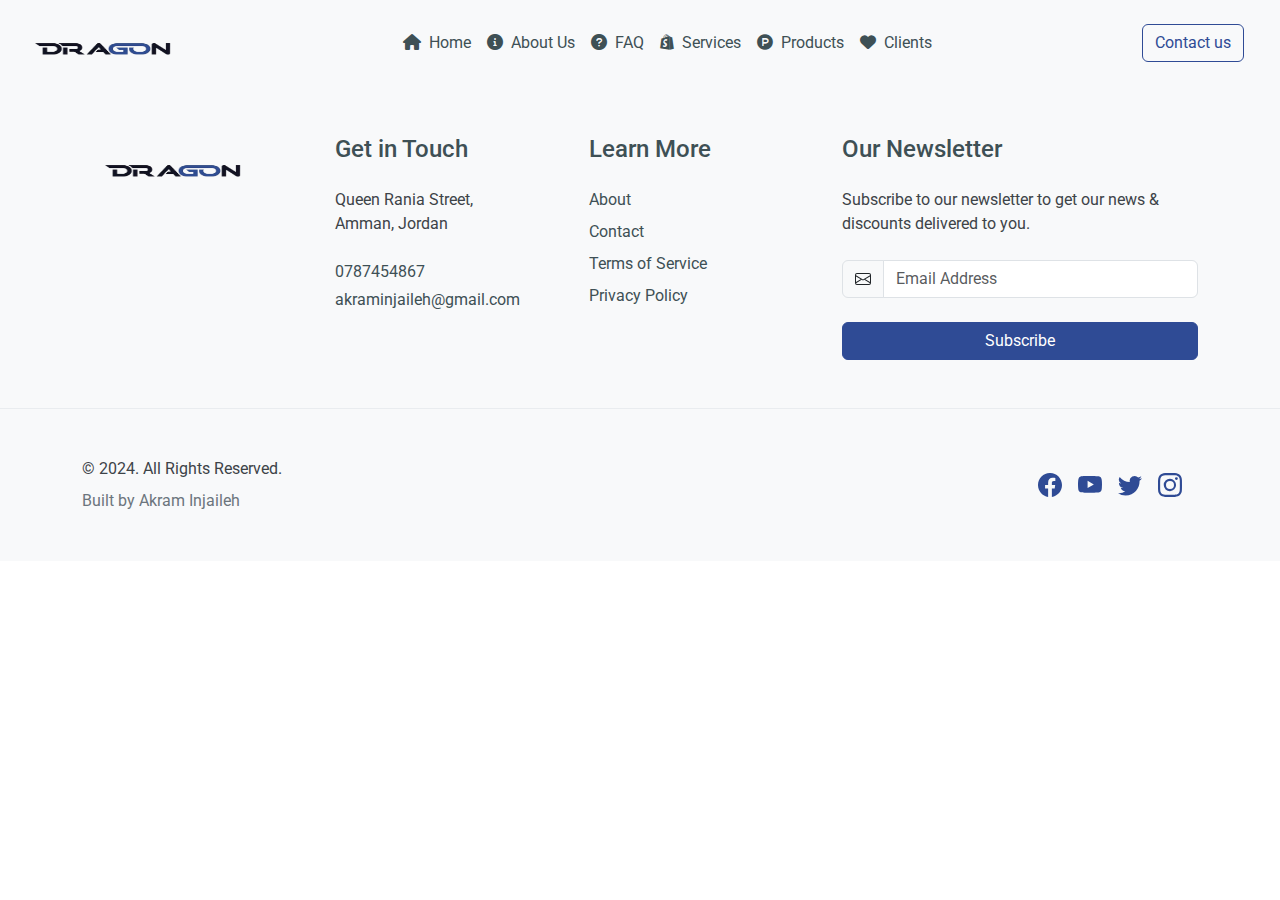
<file: Pages/productDetails.html>
<!DOCTYPE html>
<html lang="en">

<head>
    <meta charset="UTF-8">
    <meta name="viewport" content="width=device-width, initial-scale=1.0">
    <meta name="keywords"
        content="IT,Web,Application,Product,Digital,Software,WebSite,Development,Service,Domain,Hosting">
    <meta name="description" content="IT Company Located In Jordan Provide Aswome Project and Application">
    <meta name="author" content="Akram Injaileh">
    <title>Dragon Soft</title>
    <!--Relative Path-->
    <link rel="shortcut icon" href="../Assets/Icons/favicon.ico" type="image/x-icon">
    <!--Global Style (Bootstarp) -->
    <!-- Font Awesome -->
    <link href="https://cdnjs.cloudflare.com/ajax/libs/font-awesome/6.0.0/css/all.min.css" rel="stylesheet" />
    <!-- Google Fonts -->
    <link href="https://fonts.googleapis.com/css?family=Roboto:300,400,500,700&display=swap" rel="stylesheet" />
    <!-- BootStrap -->
    <link href="https://cdn.jsdelivr.net/npm/bootstrap@5.3.3/dist/css/bootstrap.min.css" rel="stylesheet"
        integrity="sha384-QWTKZyjpPEjISv5WaRU9OFeRpok6YctnYmDr5pNlyT2bRjXh0JMhjY6hW+ALEwIH" crossorigin="anonymous">
    <!--Shared Local Style -->
    <link rel="stylesheet" href="../Assets/Styles/main.css">
    <link rel="stylesheet" href="../Assets/Styles/aboutus.css">
    <!--Customized Style Sheet For This Page-->
</head>

<body>

    <header class="sticky-top">
        <nav class="navbar bg-body-tertiary navbar-expand-lg pe-4">
            <div class="container-fluid">
                <!-- Logo  -->
                <a class="navbar-brand" href="#">
                    <img src="../Assets/Images/newlogo.png" alt="Dragon Logo" width="180px" height="60px">
                </a>
                <!-- Toggle  -->
                <button class="navbar-toggler" type="button" data-bs-toggle="offcanvas"
                    data-bs-target="#offcanvasNavbar" aria-controls="offcanvasNavbar" aria-label="Toggle navigation">
                    <span class="text-custom"><i class="fa-solid fa-bars-staggered"></i></span>
                </button>

                <div class="offcanvas offcanvas-end" tabindex="-1" id="offcanvasNavbar"
                    aria-labelledby="offcanvasNavbarLabel">
                    <div class="offcanvas-header">
                        <!-- Logo  -->
                        <a class="navbar-brand" href="#">
                            <img src="../Assets/Images/newlogo.png" alt="Dragon Logo" width="180px" height="60px">
                        </a>
                        <button type="button" class="btn-close" data-bs-dismiss="offcanvas" aria-label="Close"></button>
                    </div>
                    <!-- Navbar links -->
                    <div class="offcanvas-body">
                        <ul
                            class="navbar-nav justify-content-end flex-grow-1 pe-3 my-lg-auto justify-content-lg-center">
                            <li class="nav-item">
                                <a class="mx-2" href="../index.html"><i class="fa-solid fa-house pe-2"></i>Home</a>
                            </li>
                            <li class="nav-item">
                                <a class="mx-2" href="aboutus.html"><i class="fa-solid fa-circle-info pe-2"></i>About
                                    Us</a>
                            </li>
                            <li class="nav-item">
                                <a class="mx-2" href="faq.html"><i class="fa-solid fa-circle-question pe-2"></i>FAQ</a>
                            </li>
                            <li class="nav-item">
                                <a class="mx-2" href="services.html"><i
                                        class="fa-brands fa-shopify pe-2"></i>Services</a>
                            </li>
                            <li class="nav-item">
                                <a class="mx-2" href="products.html"><i
                                        class="fa-brands fa-product-hunt pe-2"></i>Products</a>
                            </li>
                            <li class="nav-item">
                                <a class="mx-2" href="clients.html"><i class="fas fa-heart pe-2"></i>Clients</a>
                            </li>
                        </ul>
                        <!-- Button  -->
                        <div class="d-flex mt-3 my-lg-auto">
                            <a href="contactus.html" class="btn btn-outline-custom">Contact us</a>
                        </div>

                    </div>
                </div>
            </div>
        </nav>
    </header>



    <footer class="footer">

        <!-- Widgets -->
        <section class="bg-light py-4 py-md-5 py-xl-8 border-top border-light">
            <div class="container overflow-hidden">
                <div class="row gy-4 gy-lg-0 justify-content-xl-between">
                    <div class="col-12 col-md-4 col-lg-3 col-xl-2">
                        <div class="widget">
                            <a href="#!">
                                <img src="../Assets/Images/newlogo.png" alt="Dragon Logo" width="180" height="60">
                            </a>
                        </div>
                    </div>
                    <div class="col-12 col-md-4 col-lg-3 col-xl-2">
                        <div class="widget">
                            <h4 class="widget-title mb-4">Get in Touch</h4>
                            <address class="mb-4">Queen Rania Street, Amman, Jordan</address>
                            <p class="mb-1">
                                <a href="tel:+962787454867">0787454867</a>
                            </p>
                            <p class="mb-0">
                                <a href="mailto:akraminjaileh@gmail.com">akraminjaileh@gmail.com</a>
                            </p>
                        </div>
                    </div>
                    <div class="col-12 col-md-4 col-lg-3 col-xl-2">
                        <div class="widget">
                            <h4 class="widget-title mb-4">Learn More</h4>
                            <ul class="list-unstyled">
                                <li class="mb-2">
                                    <a href="Pages/aboutus.html">About</a>
                                </li>
                                <li class="mb-2">
                                    <a href="../Pages/contactus.html">Contact</a>
                                </li>
                                <li class="mb-2">
                                    <a href="#">Terms of Service</a>
                                </li>
                                <li class="mb-0">
                                    <a href="#">Privacy Policy</a>
                                </li>
                            </ul>
                        </div>
                    </div>
                    <div class="col-12 col-lg-3 col-xl-4">
                        <div class="widget">
                            <h4 class="widget-title mb-4">Our Newsletter</h4>
                            <p class="mb-4">Subscribe to our newsletter to get our news & discounts delivered to you.
                            </p>
                            <form action="#!">
                                <div class="row gy-4">
                                    <div class="col-12">
                                        <div class="input-group">
                                            <span class="input-group-text" id="email-newsletter-addon">
                                                <svg xmlns="http://www.w3.org/2000/svg" width="16" height="16"
                                                    fill="currentColor" class="bi bi-envelope" viewBox="0 0 16 16">
                                                    <path
                                                        d="M0 4a2 2 0 0 1 2-2h12a2 2 0 0 1 2 2v8a2 2 0 0 1-2 2H2a2 2 0 0 1-2-2V4Zm2-1a1 1 0 0 0-1 1v.217l7 4.2 7-4.2V4a1 1 0 0 0-1-1H2Zm13 2.383-4.708 2.825L15 11.105V5.383Zm-.034 6.876-5.64-3.471L8 9.583l-1.326-.795-5.64 3.47A1 1 0 0 0 2 13h12a1 1 0 0 0 .966-.741ZM1 11.105l4.708-2.897L1 5.383v5.722Z" />
                                                </svg>
                                            </span>
                                            <input type="email" class="form-control" id="email-newsletter" value=""
                                                placeholder="Email Address" aria-label="email-newsletter"
                                                aria-describedby="email-newsletter-addon" required>
                                        </div>
                                    </div>
                                    <div class="col-12">
                                        <div class="d-grid">
                                            <button class="btn btn-custom" type="submit">Subscribe</button>
                                        </div>
                                    </div>
                                </div>
                            </form>
                        </div>
                    </div>
                </div>
            </div>
        </section>

        <!-- Copyright -->
        <div class="bg-light py-4 py-md-5 py-xl-8 border-top border-light-subtle">
            <div class="container overflow-hidden">
                <div class="row gy-4 gy-md-0 align-items-md-center">
                    <div class="col-xs-12 col-md-7 order-1 order-md-0">
                        <div class="copyright text-center text-md-start">
                            &copy; 2024. All Rights Reserved.
                        </div>
                        <div class="credits text-secondary text-center text-md-start mt-2 fs-8">
                            Built by <a href="#" class="link-secondary text-decoration-none">Akram Injaileh</a>
                        </div>
                    </div>

                    <div class="col-xs-12 col-md-5 order-0 order-md-1">
                        <div class="social-media-wrapper">
                            <ul class="list-unstyled m-0 p-0 d-flex justify-content-center justify-content-md-end">
                                <li class="me-3">
                                    <a href="#!" class="text-custom link-opacity-75-hover">
                                        <svg xmlns="http://www.w3.org/2000/svg" width="24" height="24"
                                            fill="currentColor" class="bi bi-facebook" viewBox="0 0 16 16">
                                            <path
                                                d="M16 8.049c0-4.446-3.582-8.05-8-8.05C3.58 0-.002 3.603-.002 8.05c0 4.017 2.926 7.347 6.75 7.951v-5.625h-2.03V8.05H6.75V6.275c0-2.017 1.195-3.131 3.022-3.131.876 0 1.791.157 1.791.157v1.98h-1.009c-.993 0-1.303.621-1.303 1.258v1.51h2.218l-.354 2.326H9.25V16c3.824-.604 6.75-3.934 6.75-7.951z" />
                                        </svg>
                                    </a>
                                </li>
                                <li class="me-3">
                                    <a href="#!" class="text-custom link-opacity-75-hover">
                                        <svg xmlns="http://www.w3.org/2000/svg" width="24" height="24"
                                            fill="currentColor" class="bi bi-youtube" viewBox="0 0 16 16">
                                            <path
                                                d="M8.051 1.999h.089c.822.003 4.987.033 6.11.335a2.01 2.01 0 0 1 1.415 1.42c.101.38.172.883.22 1.402l.01.104.022.26.008.104c.065.914.073 1.77.074 1.957v.075c-.001.194-.01 1.108-.082 2.06l-.008.105-.009.104c-.05.572-.124 1.14-.235 1.558a2.007 2.007 0 0 1-1.415 1.42c-1.16.312-5.569.334-6.18.335h-.142c-.309 0-1.587-.006-2.927-.052l-.17-.006-.087-.004-.171-.007-.171-.007c-1.11-.049-2.167-.128-2.654-.26a2.007 2.007 0 0 1-1.415-1.419c-.111-.417-.185-.986-.235-1.558L.09 9.82l-.008-.104A31.4 31.4 0 0 1 0 7.68v-.123c.002-.215.01-.958.064-1.778l.007-.103.003-.052.008-.104.022-.26.01-.104c.048-.519.119-1.023.22-1.402a2.007 2.007 0 0 1 1.415-1.42c.487-.13 1.544-.21 2.654-.26l.17-.007.172-.006.086-.003.171-.007A99.788 99.788 0 0 1 7.858 2h.193zM6.4 5.209v4.818l4.157-2.408L6.4 5.209z" />
                                        </svg>
                                    </a>
                                </li>
                                <li class="me-3">
                                    <a href="#!" class="text-custom link-opacity-75-hover">
                                        <svg xmlns="http://www.w3.org/2000/svg" width="24" height="24"
                                            fill="currentColor" class="bi bi-twitter" viewBox="0 0 16 16">
                                            <path
                                                d="M5.026 15c6.038 0 9.341-5.003 9.341-9.334 0-.14 0-.282-.006-.422A6.685 6.685 0 0 0 16 3.542a6.658 6.658 0 0 1-1.889.518 3.301 3.301 0 0 0 1.447-1.817 6.533 6.533 0 0 1-2.087.793A3.286 3.286 0 0 0 7.875 6.03a9.325 9.325 0 0 1-6.767-3.429 3.289 3.289 0 0 0 1.018 4.382A3.323 3.323 0 0 1 .64 6.575v.045a3.288 3.288 0 0 0 2.632 3.218 3.203 3.203 0 0 1-.865.115 3.23 3.23 0 0 1-.614-.057 3.283 3.283 0 0 0 3.067 2.277A6.588 6.588 0 0 1 .78 13.58a6.32 6.32 0 0 1-.78-.045A9.344 9.344 0 0 0 5.026 15z" />
                                        </svg>
                                    </a>
                                </li>
                                <li class="me-3">
                                    <a href="#!" class="text-custom link-opacity-75-hover">
                                        <svg xmlns="http://www.w3.org/2000/svg" width="24" height="24"
                                            fill="currentColor" class="bi bi-instagram" viewBox="0 0 16 16">
                                            <path
                                                d="M8 0C5.829 0 5.556.01 4.703.048 3.85.088 3.269.222 2.76.42a3.917 3.917 0 0 0-1.417.923A3.927 3.927 0 0 0 .42 2.76C.222 3.268.087 3.85.048 4.7.01 5.555 0 5.827 0 8.001c0 2.172.01 2.444.048 3.297.04.852.174 1.433.372 1.942.205.526.478.972.923 1.417.444.445.89.719 1.416.923.51.198 1.09.333 1.942.372C5.555 15.99 5.827 16 8 16s2.444-.01 3.298-.048c.851-.04 1.434-.174 1.943-.372a3.916 3.916 0 0 0 1.416-.923c.445-.445.718-.891.923-1.417.197-.509.332-1.09.372-1.942C15.99 10.445 16 10.173 16 8s-.01-2.445-.048-3.299c-.04-.851-.175-1.433-.372-1.941a3.926 3.926 0 0 0-.923-1.417A3.911 3.911 0 0 0 13.24.42c-.51-.198-1.092-.333-1.943-.372C10.443.01 10.172 0 7.998 0h.003zm-.717 1.442h.718c2.136 0 2.389.007 3.232.046.78.035 1.204.166 1.486.275.373.145.64.319.92.599.28.28.453.546.598.92.11.281.24.705.275 1.485.039.843.047 1.096.047 3.231s-.008 2.389-.047 3.232c-.035.78-.166 1.203-.275 1.485a2.47 2.47 0 0 1-.599.919c-.28.28-.546.453-.92.598-.28.11-.704.24-1.485.276-.843.038-1.096.047-3.232.047s-2.39-.009-3.233-.047c-.78-.036-1.203-.166-1.485-.276a2.478 2.478 0 0 1-.92-.598 2.48 2.48 0 0 1-.6-.92c-.109-.281-.24-.705-.275-1.485-.038-.843-.046-1.096-.046-3.233 0-2.136.008-2.388.046-3.231.036-.78.166-1.204.276-1.486.145-.373.319-.64.599-.92.28-.28.546-.453.92-.598.282-.11.705-.24 1.485-.276.738-.034 1.024-.044 2.515-.045v.002zm4.988 1.328a.96.96 0 1 0 0 1.92.96.96 0 0 0 0-1.92zm-4.27 1.122a4.109 4.109 0 1 0 0 8.217 4.109 4.109 0 0 0 0-8.217zm0 1.441a2.667 2.667 0 1 1 0 5.334 2.667 2.667 0 0 1 0-5.334z" />
                                        </svg>
                                    </a>
                                </li>
                            </ul>
                        </div>
                    </div>
                </div>
            </div>
        </div>

    </footer>

    <!--Embedded Bootstrap Scripts -->
    <script src="https://cdn.jsdelivr.net/npm/bootstrap@5.3.3/dist/js/bootstrap.bundle.min.js"
        integrity="sha384-YvpcrYf0tY3lHB60NNkmXc5s9fDVZLESaAA55NDzOxhy9GkcIdslK1eN7N6jIeHz"
        crossorigin="anonymous"></script>

</body>

</html>
</file>
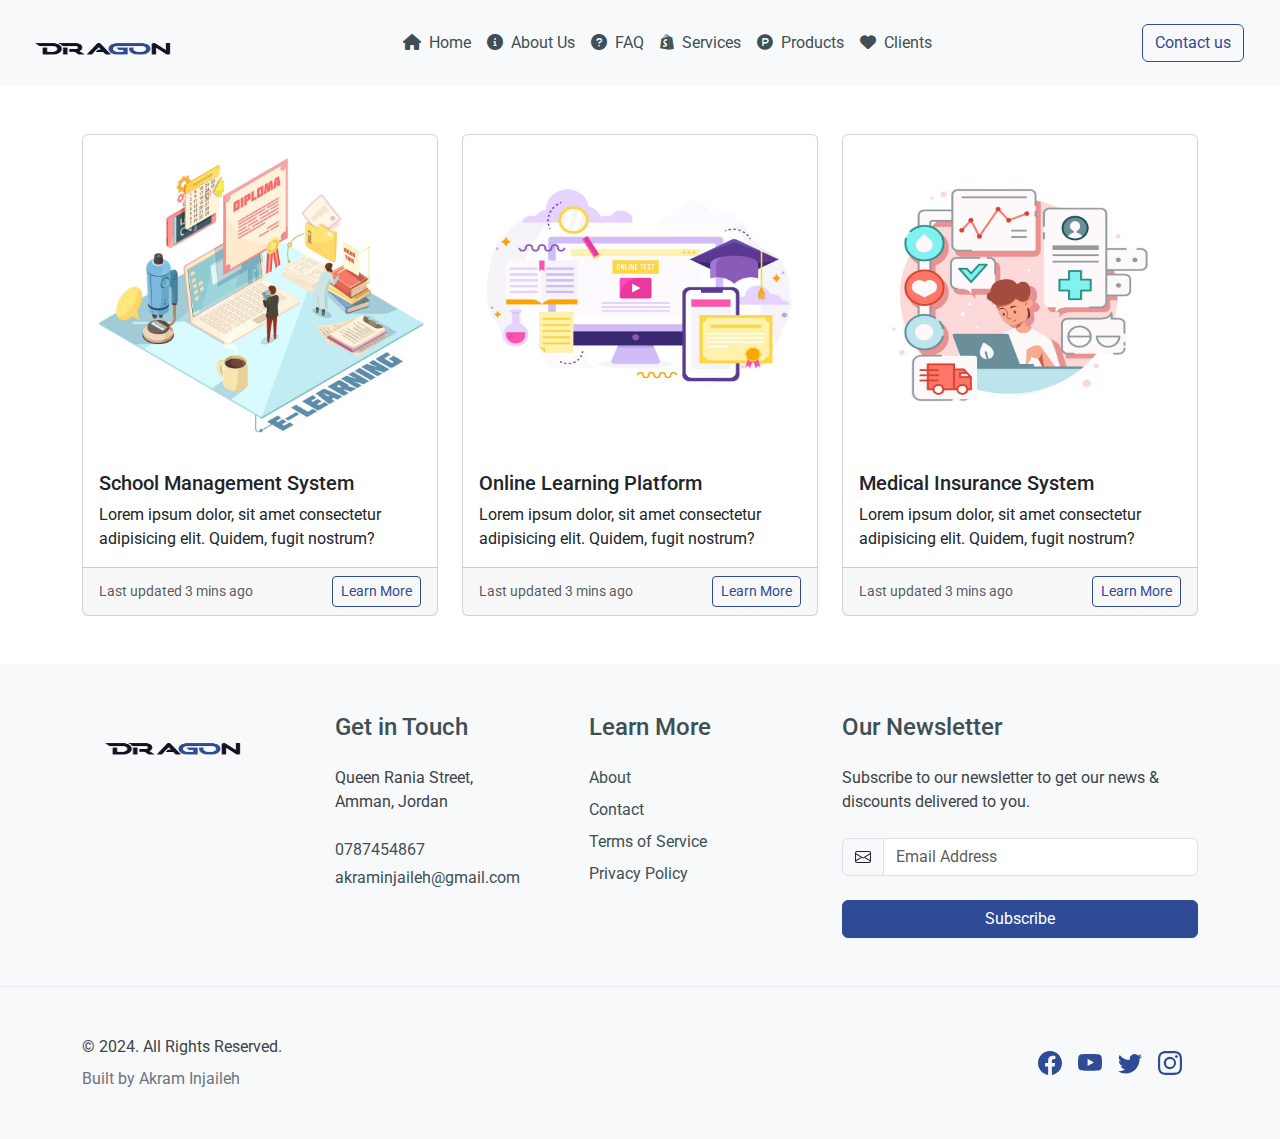
<file: Pages/products.html>
<!DOCTYPE html>
<html lang="en">

<head>
    <meta charset="UTF-8">
    <meta name="viewport" content="width=device-width, initial-scale=1.0">
    <meta name="keywords"
        content="IT,Web,Application,Product,Digital,Software,WebSite,Development,Service,Domain,Hosting">
    <meta name="description" content="IT Company Located In Jordan Provide Aswome Project and Application">
    <meta name="author" content="Akram Injaileh">
    <title>Dragon Soft</title>
    <!--Relative Path-->
    <link rel="shortcut icon" href="../Assets/Icons/favicon.ico" type="image/x-icon">
    <!--Global Style (Bootstarp) -->
    <!-- Font Awesome -->
    <link href="https://cdnjs.cloudflare.com/ajax/libs/font-awesome/6.0.0/css/all.min.css" rel="stylesheet" />
    <!-- Google Fonts -->
    <link href="https://fonts.googleapis.com/css?family=Roboto:300,400,500,700&display=swap" rel="stylesheet" />
    <!-- BootStrap -->
    <link href="https://cdn.jsdelivr.net/npm/bootstrap@5.3.3/dist/css/bootstrap.min.css" rel="stylesheet"
        integrity="sha384-QWTKZyjpPEjISv5WaRU9OFeRpok6YctnYmDr5pNlyT2bRjXh0JMhjY6hW+ALEwIH" crossorigin="anonymous">
    <!--Shared Local Style -->
    <link rel="stylesheet" href="../Assets/Styles/main.css">
    <link rel="stylesheet" href="../Assets/Styles/aboutus.css">
    <!--Customized Style Sheet For This Page-->
</head>

<body>

    <header class="sticky-top">
        <nav class="navbar bg-body-tertiary navbar-expand-lg pe-4">
            <div class="container-fluid">
                <!-- Logo  -->
                <a class="navbar-brand" href="#">
                    <img src="../Assets/Images/newlogo.png" alt="Dragon Logo" width="180px" height="60px">
                </a>
                <!-- Toggle  -->
                <button class="navbar-toggler" type="button" data-bs-toggle="offcanvas"
                    data-bs-target="#offcanvasNavbar" aria-controls="offcanvasNavbar" aria-label="Toggle navigation">
                    <span class="text-custom"><i class="fa-solid fa-bars-staggered"></i></span>
                </button>

                <div class="offcanvas offcanvas-end" tabindex="-1" id="offcanvasNavbar"
                    aria-labelledby="offcanvasNavbarLabel">
                    <div class="offcanvas-header">
                        <!-- Logo  -->
                        <a class="navbar-brand" href="#">
                            <img src="../Assets/Images/newlogo.png" alt="Dragon Logo" width="180px" height="60px">
                        </a>
                        <button type="button" class="btn-close" data-bs-dismiss="offcanvas" aria-label="Close"></button>
                    </div>
                    <!-- Navbar links -->
                    <div class="offcanvas-body">
                        <ul
                            class="navbar-nav justify-content-end flex-grow-1 pe-3 my-lg-auto justify-content-lg-center">
                            <li class="nav-item">
                                <a class="mx-2" href="../index.html"><i class="fa-solid fa-house pe-2"></i>Home</a>
                            </li>
                            <li class="nav-item">
                                <a class="mx-2" href="aboutus.html"><i class="fa-solid fa-circle-info pe-2"></i>About
                                    Us</a>
                            </li>
                            <li class="nav-item">
                                <a class="mx-2" href="faq.html"><i class="fa-solid fa-circle-question pe-2"></i>FAQ</a>
                            </li>
                            <li class="nav-item">
                                <a class="mx-2" href="services.html"><i
                                        class="fa-brands fa-shopify pe-2"></i>Services</a>
                            </li>
                            <li class="nav-item">
                                <a class="mx-2" href="products.html"><i
                                        class="fa-brands fa-product-hunt pe-2"></i>Products</a>
                            </li>
                            <li class="nav-item">
                                <a class="mx-2" href="clients.html"><i class="fas fa-heart pe-2"></i>Clients</a>
                            </li>
                        </ul>
                        <!-- Button  -->
                        <div class="d-flex mt-3 my-lg-auto">
                            <a href="contactus.html" class="btn btn-outline-custom">Contact us</a>
                        </div>

                    </div>
                </div>
            </div>
        </nav>
    </header>

    <main class="container my-5">
        <div class="row row-cols-1 row-cols-md-3 g-4">
            <div class="col">
                <div class="card h-100">
                    <img src="/Assets/Images/school.png" height="320px" class="card-img-top"
                        alt="Los Angeles Skyscrapers" />
                    <div class="card-body">
                        <h5 class="card-title">School Management System</h5>
                        <p class="card-text">
                            Lorem ipsum dolor, sit amet consectetur adipisicing elit. Quidem, fugit nostrum?
                        </p>
                    </div>
                    <div class="card-footer d-flex justify-content-between align-items-center">
                        <small class="text-muted">Last updated 3 mins ago</small>
                        <a href="#" class="btn btn-sm btn-outline-custom">Learn More</a>
                    </div>
                </div>
            </div>
            <div class="col">
                <div class="card h-100">
                    <img src="/Assets/Images/learning.png" height="320px" class="card-img-top"
                        alt="Los Angeles Skyscrapers" />
                    <div class="card-body">
                        <h5 class="card-title">Online Learning Platform</h5>
                        <p class="card-text">
                            Lorem ipsum dolor, sit amet consectetur adipisicing elit. Quidem, fugit nostrum?
                        </p>
                    </div>
                    <div class="card-footer d-flex justify-content-between align-items-center">
                        <small class="text-muted">Last updated 3 mins ago</small>
                        <a href="#" class="btn btn-sm btn-outline-custom">Learn More</a>
                    </div>
                </div>
            </div>
            <div class="col">
                <div class="card h-100">
                    <img src="/Assets/Images/medical.png" height="320px" class="card-img-top"
                        alt="Los Angeles Skyscrapers" />
                    <div class="card-body">
                        <h5 class="card-title">Medical Insurance System</h5>
                        <p class="card-text">
                            Lorem ipsum dolor, sit amet consectetur adipisicing elit. Quidem, fugit nostrum?
                        </p>
                    </div>
                    <div class="card-footer d-flex justify-content-between align-items-center">
                        <small class="text-muted">Last updated 3 mins ago</small>
                        <a href="#" class="btn btn-sm btn-outline-custom">Learn More</a>
                    </div>
                </div>
            </div>
        </div>
    </main>

    <footer class="footer">

        <!-- Widgets -->
        <section class="bg-light py-4 py-md-5 py-xl-8 border-top border-light">
            <div class="container overflow-hidden">
                <div class="row gy-4 gy-lg-0 justify-content-xl-between">
                    <div class="col-12 col-md-4 col-lg-3 col-xl-2">
                        <div class="widget">
                            <a href="#!">
                                <img src="../Assets/Images/newlogo.png" alt="Dragon Logo" width="180" height="60">
                            </a>
                        </div>
                    </div>
                    <div class="col-12 col-md-4 col-lg-3 col-xl-2">
                        <div class="widget">
                            <h4 class="widget-title mb-4">Get in Touch</h4>
                            <address class="mb-4">Queen Rania Street, Amman, Jordan</address>
                            <p class="mb-1">
                                <a href="tel:+962787454867">0787454867</a>
                            </p>
                            <p class="mb-0">
                                <a href="mailto:akraminjaileh@gmail.com">akraminjaileh@gmail.com</a>
                            </p>
                        </div>
                    </div>
                    <div class="col-12 col-md-4 col-lg-3 col-xl-2">
                        <div class="widget">
                            <h4 class="widget-title mb-4">Learn More</h4>
                            <ul class="list-unstyled">
                                <li class="mb-2">
                                    <a href="Pages/aboutus.html">About</a>
                                </li>
                                <li class="mb-2">
                                    <a href="../Pages/contactus.html">Contact</a>
                                </li>
                                <li class="mb-2">
                                    <a href="#">Terms of Service</a>
                                </li>
                                <li class="mb-0">
                                    <a href="#">Privacy Policy</a>
                                </li>
                            </ul>
                        </div>
                    </div>
                    <div class="col-12 col-lg-3 col-xl-4">
                        <div class="widget">
                            <h4 class="widget-title mb-4">Our Newsletter</h4>
                            <p class="mb-4">Subscribe to our newsletter to get our news & discounts delivered to you.
                            </p>
                            <form action="#!">
                                <div class="row gy-4">
                                    <div class="col-12">
                                        <div class="input-group">
                                            <span class="input-group-text" id="email-newsletter-addon">
                                                <svg xmlns="http://www.w3.org/2000/svg" width="16" height="16"
                                                    fill="currentColor" class="bi bi-envelope" viewBox="0 0 16 16">
                                                    <path
                                                        d="M0 4a2 2 0 0 1 2-2h12a2 2 0 0 1 2 2v8a2 2 0 0 1-2 2H2a2 2 0 0 1-2-2V4Zm2-1a1 1 0 0 0-1 1v.217l7 4.2 7-4.2V4a1 1 0 0 0-1-1H2Zm13 2.383-4.708 2.825L15 11.105V5.383Zm-.034 6.876-5.64-3.471L8 9.583l-1.326-.795-5.64 3.47A1 1 0 0 0 2 13h12a1 1 0 0 0 .966-.741ZM1 11.105l4.708-2.897L1 5.383v5.722Z" />
                                                </svg>
                                            </span>
                                            <input type="email" class="form-control" id="email-newsletter" value=""
                                                placeholder="Email Address" aria-label="email-newsletter"
                                                aria-describedby="email-newsletter-addon" required>
                                        </div>
                                    </div>
                                    <div class="col-12">
                                        <div class="d-grid">
                                            <button class="btn btn-custom" type="submit">Subscribe</button>
                                        </div>
                                    </div>
                                </div>
                            </form>
                        </div>
                    </div>
                </div>
            </div>
        </section>

        <!-- Copyright -->
        <div class="bg-light py-4 py-md-5 py-xl-8 border-top border-light-subtle">
            <div class="container overflow-hidden">
                <div class="row gy-4 gy-md-0 align-items-md-center">
                    <div class="col-xs-12 col-md-7 order-1 order-md-0">
                        <div class="copyright text-center text-md-start">
                            &copy; 2024. All Rights Reserved.
                        </div>
                        <div class="credits text-secondary text-center text-md-start mt-2 fs-8">
                            Built by <a href="#" class="link-secondary text-decoration-none">Akram Injaileh</a>
                        </div>
                    </div>

                    <div class="col-xs-12 col-md-5 order-0 order-md-1">
                        <div class="social-media-wrapper">
                            <ul class="list-unstyled m-0 p-0 d-flex justify-content-center justify-content-md-end">
                                <li class="me-3">
                                    <a href="#!" class="text-custom link-opacity-75-hover">
                                        <svg xmlns="http://www.w3.org/2000/svg" width="24" height="24"
                                            fill="currentColor" class="bi bi-facebook" viewBox="0 0 16 16">
                                            <path
                                                d="M16 8.049c0-4.446-3.582-8.05-8-8.05C3.58 0-.002 3.603-.002 8.05c0 4.017 2.926 7.347 6.75 7.951v-5.625h-2.03V8.05H6.75V6.275c0-2.017 1.195-3.131 3.022-3.131.876 0 1.791.157 1.791.157v1.98h-1.009c-.993 0-1.303.621-1.303 1.258v1.51h2.218l-.354 2.326H9.25V16c3.824-.604 6.75-3.934 6.75-7.951z" />
                                        </svg>
                                    </a>
                                </li>
                                <li class="me-3">
                                    <a href="#!" class="text-custom link-opacity-75-hover">
                                        <svg xmlns="http://www.w3.org/2000/svg" width="24" height="24"
                                            fill="currentColor" class="bi bi-youtube" viewBox="0 0 16 16">
                                            <path
                                                d="M8.051 1.999h.089c.822.003 4.987.033 6.11.335a2.01 2.01 0 0 1 1.415 1.42c.101.38.172.883.22 1.402l.01.104.022.26.008.104c.065.914.073 1.77.074 1.957v.075c-.001.194-.01 1.108-.082 2.06l-.008.105-.009.104c-.05.572-.124 1.14-.235 1.558a2.007 2.007 0 0 1-1.415 1.42c-1.16.312-5.569.334-6.18.335h-.142c-.309 0-1.587-.006-2.927-.052l-.17-.006-.087-.004-.171-.007-.171-.007c-1.11-.049-2.167-.128-2.654-.26a2.007 2.007 0 0 1-1.415-1.419c-.111-.417-.185-.986-.235-1.558L.09 9.82l-.008-.104A31.4 31.4 0 0 1 0 7.68v-.123c.002-.215.01-.958.064-1.778l.007-.103.003-.052.008-.104.022-.26.01-.104c.048-.519.119-1.023.22-1.402a2.007 2.007 0 0 1 1.415-1.42c.487-.13 1.544-.21 2.654-.26l.17-.007.172-.006.086-.003.171-.007A99.788 99.788 0 0 1 7.858 2h.193zM6.4 5.209v4.818l4.157-2.408L6.4 5.209z" />
                                        </svg>
                                    </a>
                                </li>
                                <li class="me-3">
                                    <a href="#!" class="text-custom link-opacity-75-hover">
                                        <svg xmlns="http://www.w3.org/2000/svg" width="24" height="24"
                                            fill="currentColor" class="bi bi-twitter" viewBox="0 0 16 16">
                                            <path
                                                d="M5.026 15c6.038 0 9.341-5.003 9.341-9.334 0-.14 0-.282-.006-.422A6.685 6.685 0 0 0 16 3.542a6.658 6.658 0 0 1-1.889.518 3.301 3.301 0 0 0 1.447-1.817 6.533 6.533 0 0 1-2.087.793A3.286 3.286 0 0 0 7.875 6.03a9.325 9.325 0 0 1-6.767-3.429 3.289 3.289 0 0 0 1.018 4.382A3.323 3.323 0 0 1 .64 6.575v.045a3.288 3.288 0 0 0 2.632 3.218 3.203 3.203 0 0 1-.865.115 3.23 3.23 0 0 1-.614-.057 3.283 3.283 0 0 0 3.067 2.277A6.588 6.588 0 0 1 .78 13.58a6.32 6.32 0 0 1-.78-.045A9.344 9.344 0 0 0 5.026 15z" />
                                        </svg>
                                    </a>
                                </li>
                                <li class="me-3">
                                    <a href="#!" class="text-custom link-opacity-75-hover">
                                        <svg xmlns="http://www.w3.org/2000/svg" width="24" height="24"
                                            fill="currentColor" class="bi bi-instagram" viewBox="0 0 16 16">
                                            <path
                                                d="M8 0C5.829 0 5.556.01 4.703.048 3.85.088 3.269.222 2.76.42a3.917 3.917 0 0 0-1.417.923A3.927 3.927 0 0 0 .42 2.76C.222 3.268.087 3.85.048 4.7.01 5.555 0 5.827 0 8.001c0 2.172.01 2.444.048 3.297.04.852.174 1.433.372 1.942.205.526.478.972.923 1.417.444.445.89.719 1.416.923.51.198 1.09.333 1.942.372C5.555 15.99 5.827 16 8 16s2.444-.01 3.298-.048c.851-.04 1.434-.174 1.943-.372a3.916 3.916 0 0 0 1.416-.923c.445-.445.718-.891.923-1.417.197-.509.332-1.09.372-1.942C15.99 10.445 16 10.173 16 8s-.01-2.445-.048-3.299c-.04-.851-.175-1.433-.372-1.941a3.926 3.926 0 0 0-.923-1.417A3.911 3.911 0 0 0 13.24.42c-.51-.198-1.092-.333-1.943-.372C10.443.01 10.172 0 7.998 0h.003zm-.717 1.442h.718c2.136 0 2.389.007 3.232.046.78.035 1.204.166 1.486.275.373.145.64.319.92.599.28.28.453.546.598.92.11.281.24.705.275 1.485.039.843.047 1.096.047 3.231s-.008 2.389-.047 3.232c-.035.78-.166 1.203-.275 1.485a2.47 2.47 0 0 1-.599.919c-.28.28-.546.453-.92.598-.28.11-.704.24-1.485.276-.843.038-1.096.047-3.232.047s-2.39-.009-3.233-.047c-.78-.036-1.203-.166-1.485-.276a2.478 2.478 0 0 1-.92-.598 2.48 2.48 0 0 1-.6-.92c-.109-.281-.24-.705-.275-1.485-.038-.843-.046-1.096-.046-3.233 0-2.136.008-2.388.046-3.231.036-.78.166-1.204.276-1.486.145-.373.319-.64.599-.92.28-.28.546-.453.92-.598.282-.11.705-.24 1.485-.276.738-.034 1.024-.044 2.515-.045v.002zm4.988 1.328a.96.96 0 1 0 0 1.92.96.96 0 0 0 0-1.92zm-4.27 1.122a4.109 4.109 0 1 0 0 8.217 4.109 4.109 0 0 0 0-8.217zm0 1.441a2.667 2.667 0 1 1 0 5.334 2.667 2.667 0 0 1 0-5.334z" />
                                        </svg>
                                    </a>
                                </li>
                            </ul>
                        </div>
                    </div>
                </div>
            </div>
        </div>

    </footer>

    <!--Embedded Bootstrap Scripts -->
    <script src="https://cdn.jsdelivr.net/npm/bootstrap@5.3.3/dist/js/bootstrap.bundle.min.js"
        integrity="sha384-YvpcrYf0tY3lHB60NNkmXc5s9fDVZLESaAA55NDzOxhy9GkcIdslK1eN7N6jIeHz"
        crossorigin="anonymous"></script>

</body>

</html>
</file>
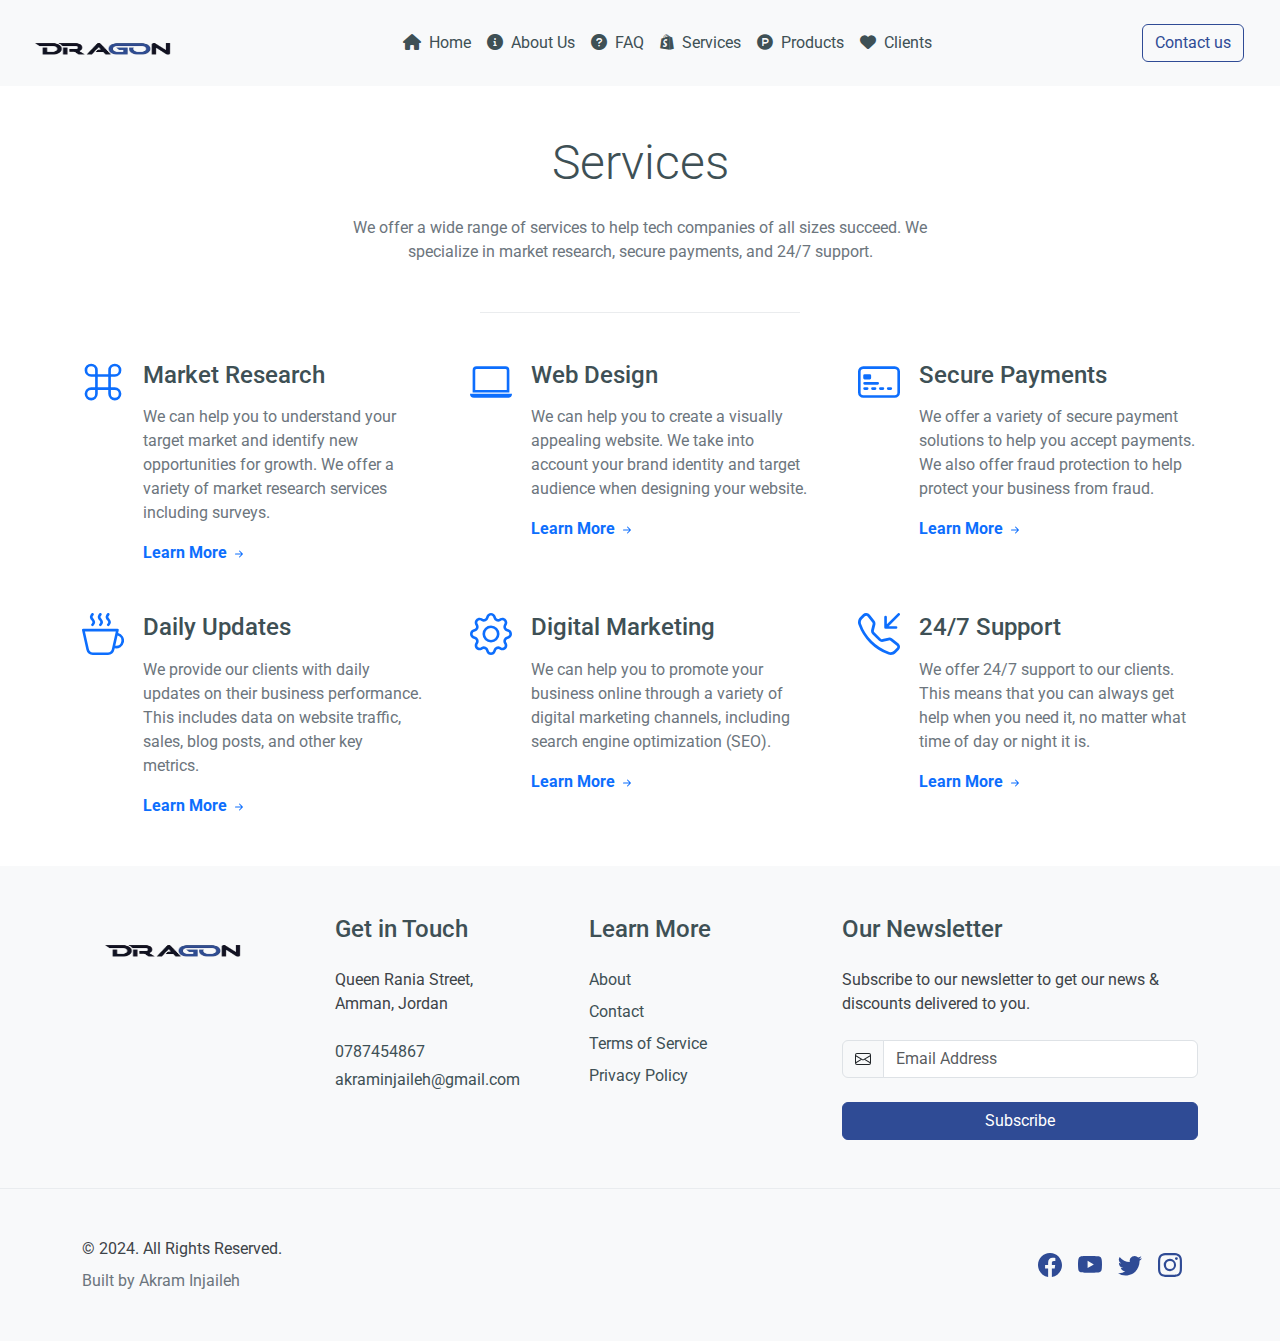
<file: Pages/services.html>
<!DOCTYPE html>
<html lang="en">

<head>
    <meta charset="UTF-8">
    <meta name="viewport" content="width=device-width, initial-scale=1.0">
    <meta name="keywords"
        content="IT,Web,Application,Product,Digital,Software,WebSite,Development,Service,Domain,Hosting">
    <meta name="description" content="IT Company Located In Jordan Provide Aswome Project and Application">
    <meta name="author" content="Akram Injaileh">
    <title>Dragon Soft</title>
    <!--Relative Path-->
    <link rel="shortcut icon" href="../Assets/Icons/favicon.ico" type="image/x-icon">
    <!--Global Style (Bootstarp) -->
    <!-- Font Awesome -->
    <link href="https://cdnjs.cloudflare.com/ajax/libs/font-awesome/6.0.0/css/all.min.css" rel="stylesheet" />
    <!-- Google Fonts -->
    <link href="https://fonts.googleapis.com/css?family=Roboto:300,400,500,700&display=swap" rel="stylesheet" />
    <!-- BootStrap -->
    <link href="https://cdn.jsdelivr.net/npm/bootstrap@5.3.3/dist/css/bootstrap.min.css" rel="stylesheet"
        integrity="sha384-QWTKZyjpPEjISv5WaRU9OFeRpok6YctnYmDr5pNlyT2bRjXh0JMhjY6hW+ALEwIH" crossorigin="anonymous">
    <!--Shared Local Style -->
    <link rel="stylesheet" href="../Assets/Styles/main.css">
    <link rel="stylesheet" href="../Assets/Styles/aboutus.css">
    <!--Customized Style Sheet For This Page-->
</head>

<body>

    <header class="sticky-top">
        <nav class="navbar bg-body-tertiary navbar-expand-lg pe-4">
            <div class="container-fluid">
                <!-- Logo  -->
                <a class="navbar-brand" href="#">
                    <img src="../Assets/Images/newlogo.png" alt="Dragon Logo" width="180px" height="60px">
                </a>
                <!-- Toggle  -->
                <button class="navbar-toggler" type="button" data-bs-toggle="offcanvas"
                    data-bs-target="#offcanvasNavbar" aria-controls="offcanvasNavbar" aria-label="Toggle navigation">
                    <span class="text-custom"><i class="fa-solid fa-bars-staggered"></i></span>
                </button>

                <div class="offcanvas offcanvas-end" tabindex="-1" id="offcanvasNavbar"
                    aria-labelledby="offcanvasNavbarLabel">
                    <div class="offcanvas-header">
                        <!-- Logo  -->
                        <a class="navbar-brand" href="#">
                            <img src="../Assets/Images/newlogo.png" alt="Dragon Logo" width="180px" height="60px">
                        </a>
                        <button type="button" class="btn-close" data-bs-dismiss="offcanvas" aria-label="Close"></button>
                    </div>
                    <!-- Navbar links -->
                    <div class="offcanvas-body">
                        <ul
                            class="navbar-nav justify-content-end flex-grow-1 pe-3 my-lg-auto justify-content-lg-center">
                            <li class="nav-item">
                                <a class="mx-2" href="../index.html"><i class="fa-solid fa-house pe-2"></i>Home</a>
                            </li>
                            <li class="nav-item">
                                <a class="mx-2" href="aboutus.html"><i class="fa-solid fa-circle-info pe-2"></i>About
                                    Us</a>
                            </li>
                            <li class="nav-item">
                                <a class="mx-2" href="faq.html"><i class="fa-solid fa-circle-question pe-2"></i>FAQ</a>
                            </li>
                            <li class="nav-item">
                                <a class="mx-2" href="services.html"><i
                                        class="fa-brands fa-shopify pe-2"></i>Services</a>
                            </li>
                            <li class="nav-item">
                                <a class="mx-2" href="products.html"><i
                                        class="fa-brands fa-product-hunt pe-2"></i>Products</a>
                            </li>
                            <li class="nav-item">
                                <a class="mx-2" href="clients.html"><i class="fas fa-heart pe-2"></i>Clients</a>
                            </li>
                        </ul>
                        <!-- Button  -->
                        <div class="d-flex mt-3 my-lg-auto">
                            <a href="contactus.html" class="btn btn-outline-custom">Contact us</a>
                        </div>

                    </div>
                </div>
            </div>
        </nav>
    </header>

    <main>
        <!-- Service 2 - Bootstrap Brain Component -->
        <section class="py-5 py-xl-8">
            <div class="container">
                <div class="row justify-content-md-center">
                    <div class="col-12 col-md-10 col-lg-8 col-xl-7 col-xxl-6">
                        <h2 class="mb-4 display-5 text-center">Services</h2>
                        <p class="text-secondary mb-5 text-center">We offer a wide range of services to help tech
                            companies of all sizes succeed. We specialize in market research, secure payments, and 24/7
                            support.</p>
                        <hr class="w-50 mx-auto mb-5 mb-xl-9 border-dark-subtle">
                    </div>
                </div>
            </div>

            <div class="container overflow-hidden">
                <div class="row gy-5 gx-md-5 justify-content-center">
                    <div class="col-10 col-md-5 col-xl-4 overflow-hidden">
                        <div class="row gy-4">
                            <div class="col-12 col-lg-2">
                                <svg xmlns="http://www.w3.org/2000/svg" width="42" height="42" fill="currentColor"
                                    class="bi bi-command text-primary" viewBox="0 0 16 16">
                                    <path
                                        d="M3.5 2A1.5 1.5 0 0 1 5 3.5V5H3.5a1.5 1.5 0 1 1 0-3zM6 5V3.5A2.5 2.5 0 1 0 3.5 6H5v4H3.5A2.5 2.5 0 1 0 6 12.5V11h4v1.5a2.5 2.5 0 1 0 2.5-2.5H11V6h1.5A2.5 2.5 0 1 0 10 3.5V5H6zm4 1v4H6V6h4zm1-1V3.5A1.5 1.5 0 1 1 12.5 5H11zm0 6h1.5a1.5 1.5 0 1 1-1.5 1.5V11zm-6 0v1.5A1.5 1.5 0 1 1 3.5 11H5z" />
                                </svg>
                            </div>
                            <div class="col-12 col-lg-10">
                                <h4 class="mb-3">Market Research</h4>
                                <p class="mb-3 text-secondary">We can help you to understand your target market and
                                    identify new opportunities for growth. We offer a variety of market research
                                    services including surveys.</p>
                                <div>
                                    <a href="#!" class="fw-bold text-decoration-none link-primary">
                                        Learn More
                                        <svg xmlns="http://www.w3.org/2000/svg" width="16" height="16"
                                            fill="currentColor" class="bi bi-arrow-right-short" viewBox="0 0 16 16">
                                            <path fill-rule="evenodd"
                                                d="M4 8a.5.5 0 0 1 .5-.5h5.793L8.146 5.354a.5.5 0 1 1 .708-.708l3 3a.5.5 0 0 1 0 .708l-3 3a.5.5 0 0 1-.708-.708L10.293 8.5H4.5A.5.5 0 0 1 4 8z" />
                                        </svg>
                                    </a>
                                </div>
                            </div>
                        </div>
                    </div>
                    <div class="col-10 col-md-5 col-xl-4 overflow-hidden">
                        <div class="row gy-4">
                            <div class="col-12 col-lg-2">
                                <svg xmlns="http://www.w3.org/2000/svg" width="42" height="42" fill="currentColor"
                                    class="bi bi-laptop text-primary" viewBox="0 0 16 16">
                                    <path
                                        d="M13.5 3a.5.5 0 0 1 .5.5V11H2V3.5a.5.5 0 0 1 .5-.5h11zm-11-1A1.5 1.5 0 0 0 1 3.5V12h14V3.5A1.5 1.5 0 0 0 13.5 2h-11zM0 12.5h16a1.5 1.5 0 0 1-1.5 1.5h-13A1.5 1.5 0 0 1 0 12.5z" />
                                </svg>
                            </div>
                            <div class="col-12 col-lg-10">
                                <h4 class="mb-3">Web Design</h4>
                                <p class="mb-3 text-secondary">We can help you to create a visually appealing website.
                                    We take into account your brand identity and target audience when designing your
                                    website.</p>
                                <div>
                                    <a href="#!" class="fw-bold text-decoration-none link-primary">
                                        Learn More
                                        <svg xmlns="http://www.w3.org/2000/svg" width="16" height="16"
                                            fill="currentColor" class="bi bi-arrow-right-short" viewBox="0 0 16 16">
                                            <path fill-rule="evenodd"
                                                d="M4 8a.5.5 0 0 1 .5-.5h5.793L8.146 5.354a.5.5 0 1 1 .708-.708l3 3a.5.5 0 0 1 0 .708l-3 3a.5.5 0 0 1-.708-.708L10.293 8.5H4.5A.5.5 0 0 1 4 8z" />
                                        </svg>
                                    </a>
                                </div>
                            </div>
                        </div>
                    </div>
                    <div class="col-10 col-md-5 col-xl-4 overflow-hidden">
                        <div class="row gy-4">
                            <div class="col-12 col-lg-2">
                                <svg xmlns="http://www.w3.org/2000/svg" width="42" height="42" fill="currentColor"
                                    class="bi bi-credit-card-2-front text-primary" viewBox="0 0 16 16">
                                    <path
                                        d="M14 3a1 1 0 0 1 1 1v8a1 1 0 0 1-1 1H2a1 1 0 0 1-1-1V4a1 1 0 0 1 1-1h12zM2 2a2 2 0 0 0-2 2v8a2 2 0 0 0 2 2h12a2 2 0 0 0 2-2V4a2 2 0 0 0-2-2H2z" />
                                    <path
                                        d="M2 5.5a.5.5 0 0 1 .5-.5h2a.5.5 0 0 1 .5.5v1a.5.5 0 0 1-.5.5h-2a.5.5 0 0 1-.5-.5v-1zm0 3a.5.5 0 0 1 .5-.5h5a.5.5 0 0 1 0 1h-5a.5.5 0 0 1-.5-.5zm0 2a.5.5 0 0 1 .5-.5h1a.5.5 0 0 1 0 1h-1a.5.5 0 0 1-.5-.5zm3 0a.5.5 0 0 1 .5-.5h1a.5.5 0 0 1 0 1h-1a.5.5 0 0 1-.5-.5zm3 0a.5.5 0 0 1 .5-.5h1a.5.5 0 0 1 0 1h-1a.5.5 0 0 1-.5-.5zm3 0a.5.5 0 0 1 .5-.5h1a.5.5 0 0 1 0 1h-1a.5.5 0 0 1-.5-.5z" />
                                </svg>
                            </div>
                            <div class="col-12 col-lg-10">
                                <h4 class="mb-3">Secure Payments</h4>
                                <p class="mb-3 text-secondary">We offer a variety of secure payment solutions to help
                                    you accept payments. We also offer fraud protection to help protect your business
                                    from fraud.</p>
                                <div>
                                    <a href="#!" class="fw-bold text-decoration-none link-primary">
                                        Learn More
                                        <svg xmlns="http://www.w3.org/2000/svg" width="16" height="16"
                                            fill="currentColor" class="bi bi-arrow-right-short" viewBox="0 0 16 16">
                                            <path fill-rule="evenodd"
                                                d="M4 8a.5.5 0 0 1 .5-.5h5.793L8.146 5.354a.5.5 0 1 1 .708-.708l3 3a.5.5 0 0 1 0 .708l-3 3a.5.5 0 0 1-.708-.708L10.293 8.5H4.5A.5.5 0 0 1 4 8z" />
                                        </svg>
                                    </a>
                                </div>
                            </div>
                        </div>
                    </div>
                    <div class="col-10 col-md-5 col-xl-4 overflow-hidden">
                        <div class="row gy-4">
                            <div class="col-12 col-lg-2">
                                <svg xmlns="http://www.w3.org/2000/svg" width="42" height="42" fill="currentColor"
                                    class="bi bi-cup-hot text-primary" viewBox="0 0 16 16">
                                    <path fill-rule="evenodd"
                                        d="M.5 6a.5.5 0 0 0-.488.608l1.652 7.434A2.5 2.5 0 0 0 4.104 16h5.792a2.5 2.5 0 0 0 2.44-1.958l.131-.59a3 3 0 0 0 1.3-5.854l.221-.99A.5.5 0 0 0 13.5 6H.5ZM13 12.5a2.01 2.01 0 0 1-.316-.025l.867-3.898A2.001 2.001 0 0 1 13 12.5ZM2.64 13.825 1.123 7h11.754l-1.517 6.825A1.5 1.5 0 0 1 9.896 15H4.104a1.5 1.5 0 0 1-1.464-1.175Z" />
                                    <path
                                        d="m4.4.8-.003.004-.014.019a4.167 4.167 0 0 0-.204.31 2.327 2.327 0 0 0-.141.267c-.026.06-.034.092-.037.103v.004a.593.593 0 0 0 .091.248c.075.133.178.272.308.445l.01.012c.118.158.26.347.37.543.112.2.22.455.22.745 0 .188-.065.368-.119.494a3.31 3.31 0 0 1-.202.388 5.444 5.444 0 0 1-.253.382l-.018.025-.005.008-.002.002A.5.5 0 0 1 3.6 4.2l.003-.004.014-.019a4.149 4.149 0 0 0 .204-.31 2.06 2.06 0 0 0 .141-.267c.026-.06.034-.092.037-.103a.593.593 0 0 0-.09-.252A4.334 4.334 0 0 0 3.6 2.8l-.01-.012a5.099 5.099 0 0 1-.37-.543A1.53 1.53 0 0 1 3 1.5c0-.188.065-.368.119-.494.059-.138.134-.274.202-.388a5.446 5.446 0 0 1 .253-.382l.025-.035A.5.5 0 0 1 4.4.8Zm3 0-.003.004-.014.019a4.167 4.167 0 0 0-.204.31 2.327 2.327 0 0 0-.141.267c-.026.06-.034.092-.037.103v.004a.593.593 0 0 0 .091.248c.075.133.178.272.308.445l.01.012c.118.158.26.347.37.543.112.2.22.455.22.745 0 .188-.065.368-.119.494a3.31 3.31 0 0 1-.202.388 5.444 5.444 0 0 1-.253.382l-.018.025-.005.008-.002.002A.5.5 0 0 1 6.6 4.2l.003-.004.014-.019a4.149 4.149 0 0 0 .204-.31 2.06 2.06 0 0 0 .141-.267c.026-.06.034-.092.037-.103a.593.593 0 0 0-.09-.252A4.334 4.334 0 0 0 6.6 2.8l-.01-.012a5.099 5.099 0 0 1-.37-.543A1.53 1.53 0 0 1 6 1.5c0-.188.065-.368.119-.494.059-.138.134-.274.202-.388a5.446 5.446 0 0 1 .253-.382l.025-.035A.5.5 0 0 1 7.4.8Zm3 0-.003.004-.014.019a4.077 4.077 0 0 0-.204.31 2.337 2.337 0 0 0-.141.267c-.026.06-.034.092-.037.103v.004a.593.593 0 0 0 .091.248c.075.133.178.272.308.445l.01.012c.118.158.26.347.37.543.112.2.22.455.22.745 0 .188-.065.368-.119.494a3.198 3.198 0 0 1-.202.388 5.385 5.385 0 0 1-.252.382l-.019.025-.005.008-.002.002A.5.5 0 0 1 9.6 4.2l.003-.004.014-.019a4.149 4.149 0 0 0 .204-.31 2.06 2.06 0 0 0 .141-.267c.026-.06.034-.092.037-.103a.593.593 0 0 0-.09-.252A4.334 4.334 0 0 0 9.6 2.8l-.01-.012a5.099 5.099 0 0 1-.37-.543A1.53 1.53 0 0 1 9 1.5c0-.188.065-.368.119-.494.059-.138.134-.274.202-.388a5.446 5.446 0 0 1 .253-.382l.025-.035A.5.5 0 0 1 10.4.8Z" />
                                </svg>
                            </div>
                            <div class="col-12 col-lg-10">
                                <h4 class="mb-3">Daily Updates</h4>
                                <p class="mb-3 text-secondary">We provide our clients with daily updates on their
                                    business performance. This includes data on website traffic, sales, blog posts, and
                                    other key metrics.</p>
                                <div>
                                    <a href="#!" class="fw-bold text-decoration-none link-primary">
                                        Learn More
                                        <svg xmlns="http://www.w3.org/2000/svg" width="16" height="16"
                                            fill="currentColor" class="bi bi-arrow-right-short" viewBox="0 0 16 16">
                                            <path fill-rule="evenodd"
                                                d="M4 8a.5.5 0 0 1 .5-.5h5.793L8.146 5.354a.5.5 0 1 1 .708-.708l3 3a.5.5 0 0 1 0 .708l-3 3a.5.5 0 0 1-.708-.708L10.293 8.5H4.5A.5.5 0 0 1 4 8z" />
                                        </svg>
                                    </a>
                                </div>
                            </div>
                        </div>
                    </div>
                    <div class="col-10 col-md-5 col-xl-4 overflow-hidden">
                        <div class="row gy-4">
                            <div class="col-12 col-lg-2">
                                <svg xmlns="http://www.w3.org/2000/svg" width="42" height="42" fill="currentColor"
                                    class="bi bi-gear text-primary" viewBox="0 0 16 16">
                                    <path
                                        d="M8 4.754a3.246 3.246 0 1 0 0 6.492 3.246 3.246 0 0 0 0-6.492zM5.754 8a2.246 2.246 0 1 1 4.492 0 2.246 2.246 0 0 1-4.492 0z" />
                                    <path
                                        d="M9.796 1.343c-.527-1.79-3.065-1.79-3.592 0l-.094.319a.873.873 0 0 1-1.255.52l-.292-.16c-1.64-.892-3.433.902-2.54 2.541l.159.292a.873.873 0 0 1-.52 1.255l-.319.094c-1.79.527-1.79 3.065 0 3.592l.319.094a.873.873 0 0 1 .52 1.255l-.16.292c-.892 1.64.901 3.434 2.541 2.54l.292-.159a.873.873 0 0 1 1.255.52l.094.319c.527 1.79 3.065 1.79 3.592 0l.094-.319a.873.873 0 0 1 1.255-.52l.292.16c1.64.893 3.434-.902 2.54-2.541l-.159-.292a.873.873 0 0 1 .52-1.255l.319-.094c1.79-.527 1.79-3.065 0-3.592l-.319-.094a.873.873 0 0 1-.52-1.255l.16-.292c.893-1.64-.902-3.433-2.541-2.54l-.292.159a.873.873 0 0 1-1.255-.52l-.094-.319zm-2.633.283c.246-.835 1.428-.835 1.674 0l.094.319a1.873 1.873 0 0 0 2.693 1.115l.291-.16c.764-.415 1.6.42 1.184 1.185l-.159.292a1.873 1.873 0 0 0 1.116 2.692l.318.094c.835.246.835 1.428 0 1.674l-.319.094a1.873 1.873 0 0 0-1.115 2.693l.16.291c.415.764-.42 1.6-1.185 1.184l-.291-.159a1.873 1.873 0 0 0-2.693 1.116l-.094.318c-.246.835-1.428.835-1.674 0l-.094-.319a1.873 1.873 0 0 0-2.692-1.115l-.292.16c-.764.415-1.6-.42-1.184-1.185l.159-.291A1.873 1.873 0 0 0 1.945 8.93l-.319-.094c-.835-.246-.835-1.428 0-1.674l.319-.094A1.873 1.873 0 0 0 3.06 4.377l-.16-.292c-.415-.764.42-1.6 1.185-1.184l.292.159a1.873 1.873 0 0 0 2.692-1.115l.094-.319z" />
                                </svg>
                            </div>
                            <div class="col-12 col-lg-10">
                                <h4 class="mb-3">Digital Marketing</h4>
                                <p class="mb-3 text-secondary">We can help you to promote your business online through a
                                    variety of digital marketing channels, including search engine optimization (SEO).
                                </p>
                                <div>
                                    <a href="#!" class="fw-bold text-decoration-none link-primary">
                                        Learn More
                                        <svg xmlns="http://www.w3.org/2000/svg" width="16" height="16"
                                            fill="currentColor" class="bi bi-arrow-right-short" viewBox="0 0 16 16">
                                            <path fill-rule="evenodd"
                                                d="M4 8a.5.5 0 0 1 .5-.5h5.793L8.146 5.354a.5.5 0 1 1 .708-.708l3 3a.5.5 0 0 1 0 .708l-3 3a.5.5 0 0 1-.708-.708L10.293 8.5H4.5A.5.5 0 0 1 4 8z" />
                                        </svg>
                                    </a>
                                </div>
                            </div>
                        </div>
                    </div>
                    <div class="col-10 col-md-5 col-xl-4 overflow-hidden">
                        <div class="row gy-4">
                            <div class="col-12 col-lg-2">
                                <svg xmlns="http://www.w3.org/2000/svg" width="42" height="42" fill="currentColor"
                                    class="bi bi-telephone-inbound text-primary" viewBox="0 0 16 16">
                                    <path
                                        d="M15.854.146a.5.5 0 0 1 0 .708L11.707 5H14.5a.5.5 0 0 1 0 1h-4a.5.5 0 0 1-.5-.5v-4a.5.5 0 0 1 1 0v2.793L15.146.146a.5.5 0 0 1 .708 0zm-12.2 1.182a.678.678 0 0 0-1.015-.063L1.605 2.3c-.483.484-.661 1.169-.45 1.77a17.568 17.568 0 0 0 4.168 6.608 17.569 17.569 0 0 0 6.608 4.168c.601.211 1.286.033 1.77-.45l1.034-1.034a.678.678 0 0 0-.063-1.015l-2.307-1.794a.678.678 0 0 0-.58-.122l-2.19.547a1.745 1.745 0 0 1-1.657-.459L5.482 8.062a1.745 1.745 0 0 1-.46-1.657l.548-2.19a.678.678 0 0 0-.122-.58L3.654 1.328zM1.884.511a1.745 1.745 0 0 1 2.612.163L6.29 2.98c.329.423.445.974.315 1.494l-.547 2.19a.678.678 0 0 0 .178.643l2.457 2.457a.678.678 0 0 0 .644.178l2.189-.547a1.745 1.745 0 0 1 1.494.315l2.306 1.794c.829.645.905 1.87.163 2.611l-1.034 1.034c-.74.74-1.846 1.065-2.877.702a18.634 18.634 0 0 1-7.01-4.42 18.634 18.634 0 0 1-4.42-7.009c-.362-1.03-.037-2.137.703-2.877L1.885.511z" />
                                </svg>
                            </div>
                            <div class="col-12 col-lg-10">
                                <h4 class="mb-3">24/7 Support</h4>
                                <p class="mb-3 text-secondary">We offer 24/7 support to our clients. This means that you
                                    can always get help when you need it, no matter what time of day or night it is.</p>
                                <div>
                                    <a href="#!" class="fw-bold text-decoration-none link-primary">
                                        Learn More
                                        <svg xmlns="http://www.w3.org/2000/svg" width="16" height="16"
                                            fill="currentColor" class="bi bi-arrow-right-short" viewBox="0 0 16 16">
                                            <path fill-rule="evenodd"
                                                d="M4 8a.5.5 0 0 1 .5-.5h5.793L8.146 5.354a.5.5 0 1 1 .708-.708l3 3a.5.5 0 0 1 0 .708l-3 3a.5.5 0 0 1-.708-.708L10.293 8.5H4.5A.5.5 0 0 1 4 8z" />
                                        </svg>
                                    </a>
                                </div>
                            </div>
                        </div>
                    </div>
                </div>
            </div>
        </section>
    </main>

    <footer class="footer">

        <!-- Widgets -->
        <section class="bg-light py-4 py-md-5 py-xl-8 border-top border-light">
            <div class="container overflow-hidden">
                <div class="row gy-4 gy-lg-0 justify-content-xl-between">
                    <div class="col-12 col-md-4 col-lg-3 col-xl-2">
                        <div class="widget">
                            <a href="#">
                                <img src="../Assets/Images/newlogo.png" alt="Dragon Logo" width="180" height="60">
                            </a>
                        </div>
                    </div>
                    <div class="col-12 col-md-4 col-lg-3 col-xl-2">
                        <div class="widget">
                            <h4 class="widget-title mb-4">Get in Touch</h4>
                            <address class="mb-4">Queen Rania Street, Amman, Jordan</address>
                            <p class="mb-1">
                                <a href="tel:+962787454867">0787454867</a>
                            </p>
                            <p class="mb-0">
                                <a href="mailto:akraminjaileh@gmail.com">akraminjaileh@gmail.com</a>
                            </p>
                        </div>
                    </div>
                    <div class="col-12 col-md-4 col-lg-3 col-xl-2">
                        <div class="widget">
                            <h4 class="widget-title mb-4">Learn More</h4>
                            <ul class="list-unstyled">
                                <li class="mb-2">
                                    <a href="Pages/aboutus.html">About</a>
                                </li>
                                <li class="mb-2">
                                    <a href="../Pages/contactus.html">Contact</a>
                                </li>
                                <li class="mb-2">
                                    <a href="#">Terms of Service</a>
                                </li>
                                <li class="mb-0">
                                    <a href="#">Privacy Policy</a>
                                </li>
                            </ul>
                        </div>
                    </div>
                    <div class="col-12 col-lg-3 col-xl-4">
                        <div class="widget">
                            <h4 class="widget-title mb-4">Our Newsletter</h4>
                            <p class="mb-4">Subscribe to our newsletter to get our news & discounts delivered to you.
                            </p>
                            <form action="#!">
                                <div class="row gy-4">
                                    <div class="col-12">
                                        <div class="input-group">
                                            <span class="input-group-text" id="email-newsletter-addon">
                                                <svg xmlns="http://www.w3.org/2000/svg" width="16" height="16"
                                                    fill="currentColor" class="bi bi-envelope" viewBox="0 0 16 16">
                                                    <path
                                                        d="M0 4a2 2 0 0 1 2-2h12a2 2 0 0 1 2 2v8a2 2 0 0 1-2 2H2a2 2 0 0 1-2-2V4Zm2-1a1 1 0 0 0-1 1v.217l7 4.2 7-4.2V4a1 1 0 0 0-1-1H2Zm13 2.383-4.708 2.825L15 11.105V5.383Zm-.034 6.876-5.64-3.471L8 9.583l-1.326-.795-5.64 3.47A1 1 0 0 0 2 13h12a1 1 0 0 0 .966-.741ZM1 11.105l4.708-2.897L1 5.383v5.722Z" />
                                                </svg>
                                            </span>
                                            <input type="email" class="form-control" id="email-newsletter" value=""
                                                placeholder="Email Address" aria-label="email-newsletter"
                                                aria-describedby="email-newsletter-addon" required>
                                        </div>
                                    </div>
                                    <div class="col-12">
                                        <div class="d-grid">
                                            <button class="btn btn-custom" type="submit">Subscribe</button>
                                        </div>
                                    </div>
                                </div>
                            </form>
                        </div>
                    </div>
                </div>
            </div>
        </section>

        <!-- Copyright -->
        <div class="bg-light py-4 py-md-5 py-xl-8 border-top border-light-subtle">
            <div class="container overflow-hidden">
                <div class="row gy-4 gy-md-0 align-items-md-center">
                    <div class="col-xs-12 col-md-7 order-1 order-md-0">
                        <div class="copyright text-center text-md-start">
                            &copy; 2024. All Rights Reserved.
                        </div>
                        <div class="credits text-secondary text-center text-md-start mt-2 fs-8">
                            Built by <a href="#" class="link-secondary text-decoration-none">Akram Injaileh</a>
                        </div>
                    </div>

                    <div class="col-xs-12 col-md-5 order-0 order-md-1">
                        <div class="social-media-wrapper">
                            <ul class="list-unstyled m-0 p-0 d-flex justify-content-center justify-content-md-end">
                                <li class="me-3">
                                    <a href="#!" class="text-custom link-opacity-75-hover">
                                        <svg xmlns="http://www.w3.org/2000/svg" width="24" height="24"
                                            fill="currentColor" class="bi bi-facebook" viewBox="0 0 16 16">
                                            <path
                                                d="M16 8.049c0-4.446-3.582-8.05-8-8.05C3.58 0-.002 3.603-.002 8.05c0 4.017 2.926 7.347 6.75 7.951v-5.625h-2.03V8.05H6.75V6.275c0-2.017 1.195-3.131 3.022-3.131.876 0 1.791.157 1.791.157v1.98h-1.009c-.993 0-1.303.621-1.303 1.258v1.51h2.218l-.354 2.326H9.25V16c3.824-.604 6.75-3.934 6.75-7.951z" />
                                        </svg>
                                    </a>
                                </li>
                                <li class="me-3">
                                    <a href="#!" class="text-custom link-opacity-75-hover">
                                        <svg xmlns="http://www.w3.org/2000/svg" width="24" height="24"
                                            fill="currentColor" class="bi bi-youtube" viewBox="0 0 16 16">
                                            <path
                                                d="M8.051 1.999h.089c.822.003 4.987.033 6.11.335a2.01 2.01 0 0 1 1.415 1.42c.101.38.172.883.22 1.402l.01.104.022.26.008.104c.065.914.073 1.77.074 1.957v.075c-.001.194-.01 1.108-.082 2.06l-.008.105-.009.104c-.05.572-.124 1.14-.235 1.558a2.007 2.007 0 0 1-1.415 1.42c-1.16.312-5.569.334-6.18.335h-.142c-.309 0-1.587-.006-2.927-.052l-.17-.006-.087-.004-.171-.007-.171-.007c-1.11-.049-2.167-.128-2.654-.26a2.007 2.007 0 0 1-1.415-1.419c-.111-.417-.185-.986-.235-1.558L.09 9.82l-.008-.104A31.4 31.4 0 0 1 0 7.68v-.123c.002-.215.01-.958.064-1.778l.007-.103.003-.052.008-.104.022-.26.01-.104c.048-.519.119-1.023.22-1.402a2.007 2.007 0 0 1 1.415-1.42c.487-.13 1.544-.21 2.654-.26l.17-.007.172-.006.086-.003.171-.007A99.788 99.788 0 0 1 7.858 2h.193zM6.4 5.209v4.818l4.157-2.408L6.4 5.209z" />
                                        </svg>
                                    </a>
                                </li>
                                <li class="me-3">
                                    <a href="#!" class="text-custom link-opacity-75-hover">
                                        <svg xmlns="http://www.w3.org/2000/svg" width="24" height="24"
                                            fill="currentColor" class="bi bi-twitter" viewBox="0 0 16 16">
                                            <path
                                                d="M5.026 15c6.038 0 9.341-5.003 9.341-9.334 0-.14 0-.282-.006-.422A6.685 6.685 0 0 0 16 3.542a6.658 6.658 0 0 1-1.889.518 3.301 3.301 0 0 0 1.447-1.817 6.533 6.533 0 0 1-2.087.793A3.286 3.286 0 0 0 7.875 6.03a9.325 9.325 0 0 1-6.767-3.429 3.289 3.289 0 0 0 1.018 4.382A3.323 3.323 0 0 1 .64 6.575v.045a3.288 3.288 0 0 0 2.632 3.218 3.203 3.203 0 0 1-.865.115 3.23 3.23 0 0 1-.614-.057 3.283 3.283 0 0 0 3.067 2.277A6.588 6.588 0 0 1 .78 13.58a6.32 6.32 0 0 1-.78-.045A9.344 9.344 0 0 0 5.026 15z" />
                                        </svg>
                                    </a>
                                </li>
                                <li class="me-3">
                                    <a href="#!" class="text-custom link-opacity-75-hover">
                                        <svg xmlns="http://www.w3.org/2000/svg" width="24" height="24"
                                            fill="currentColor" class="bi bi-instagram" viewBox="0 0 16 16">
                                            <path
                                                d="M8 0C5.829 0 5.556.01 4.703.048 3.85.088 3.269.222 2.76.42a3.917 3.917 0 0 0-1.417.923A3.927 3.927 0 0 0 .42 2.76C.222 3.268.087 3.85.048 4.7.01 5.555 0 5.827 0 8.001c0 2.172.01 2.444.048 3.297.04.852.174 1.433.372 1.942.205.526.478.972.923 1.417.444.445.89.719 1.416.923.51.198 1.09.333 1.942.372C5.555 15.99 5.827 16 8 16s2.444-.01 3.298-.048c.851-.04 1.434-.174 1.943-.372a3.916 3.916 0 0 0 1.416-.923c.445-.445.718-.891.923-1.417.197-.509.332-1.09.372-1.942C15.99 10.445 16 10.173 16 8s-.01-2.445-.048-3.299c-.04-.851-.175-1.433-.372-1.941a3.926 3.926 0 0 0-.923-1.417A3.911 3.911 0 0 0 13.24.42c-.51-.198-1.092-.333-1.943-.372C10.443.01 10.172 0 7.998 0h.003zm-.717 1.442h.718c2.136 0 2.389.007 3.232.046.78.035 1.204.166 1.486.275.373.145.64.319.92.599.28.28.453.546.598.92.11.281.24.705.275 1.485.039.843.047 1.096.047 3.231s-.008 2.389-.047 3.232c-.035.78-.166 1.203-.275 1.485a2.47 2.47 0 0 1-.599.919c-.28.28-.546.453-.92.598-.28.11-.704.24-1.485.276-.843.038-1.096.047-3.232.047s-2.39-.009-3.233-.047c-.78-.036-1.203-.166-1.485-.276a2.478 2.478 0 0 1-.92-.598 2.48 2.48 0 0 1-.6-.92c-.109-.281-.24-.705-.275-1.485-.038-.843-.046-1.096-.046-3.233 0-2.136.008-2.388.046-3.231.036-.78.166-1.204.276-1.486.145-.373.319-.64.599-.92.28-.28.546-.453.92-.598.282-.11.705-.24 1.485-.276.738-.034 1.024-.044 2.515-.045v.002zm4.988 1.328a.96.96 0 1 0 0 1.92.96.96 0 0 0 0-1.92zm-4.27 1.122a4.109 4.109 0 1 0 0 8.217 4.109 4.109 0 0 0 0-8.217zm0 1.441a2.667 2.667 0 1 1 0 5.334 2.667 2.667 0 0 1 0-5.334z" />
                                        </svg>
                                    </a>
                                </li>
                            </ul>
                        </div>
                    </div>
                </div>
            </div>
        </div>

    </footer>

    <!--Embedded Bootstrap Scripts -->
    <script src="https://cdn.jsdelivr.net/npm/bootstrap@5.3.3/dist/js/bootstrap.bundle.min.js"
        integrity="sha384-YvpcrYf0tY3lHB60NNkmXc5s9fDVZLESaAA55NDzOxhy9GkcIdslK1eN7N6jIeHz"
        crossorigin="anonymous"></script>

</body>

</html>
</file>
<file: Assets/Styles/main.css>
/*Global Font */
:root {
    --default-font: "Roboto", system-ui, -apple-system, "Segoe UI", Roboto, "Helvetica Neue", Arial, "Noto Sans", "Liberation Sans", sans-serif, "Apple Color Emoji", "Segoe UI Emoji", "Segoe UI Symbol", "Noto Color Emoji";
}

/* Global Colors */
:root {
    --default-color: #3d4348;
    --heading-color: #3e5055;
    --nav-color: #3e5055;
    --nav-hover-color: #2f4b95;
}

/* Smooth scroll */
:root {
    scroll-behavior: smooth;
}

/*--------------------------------------------------------------
# General
--------------------------------------------------------------*/
body {
    color: var(--default-color);
    font-family: var(--default-font);
}

a {
    color: var(--nav-color);
    text-decoration: none;
    transition: 0.3s;
}

a:hover {
    color: color-mix(in srgb, var(--nav-hover-color), transparent 25%);
    text-decoration: none;
}

h1,
h2,
h3,
h4,
h5,
h6 {
    color: var(--heading-color);
    font-family: var(--default-font);
}

/*Custom color for button*/
.btn-outline-custom {
    --bs-btn-color: #2f4b95;
    --bs-btn-border-color: #2f4b95;
    --bs-btn-hover-color: #fff;
    --bs-btn-hover-bg: #2f4b95;
    --bs-btn-hover-border-color: #2f4b95;
    --bs-btn-focus-shadow-rgb: 13, 110, 253;
    --bs-btn-active-color: #fff;
    --bs-btn-active-bg: #2f4b95;
    --bs-btn-active-border-color: #2f4b95;
    --bs-btn-active-shadow: inset 0 3px 5px rgba(0, 0, 0, 0.125);
    --bs-btn-disabled-color: #2f4b95;
    --bs-btn-disabled-bg: transparent;
    --bs-btn-disabled-border-color: #2f4b95;
    --bs-gradient: none;
}

.btn-custom {
    --bs-btn-color: #fff;
    --bs-btn-bg: #2f4b95;
    --bs-btn-border-color: #2f4b95;
    --bs-btn-hover-color: #fff;
    --bs-btn-hover-bg: #2f4a95e8;
    --bs-btn-hover-border-color: #2f4a95e8;
    --bs-btn-focus-shadow-rgb: 49, 132, 253;
    --bs-btn-active-color: #fff;
    --bs-btn-active-bg: #2f4a95e8;
    --bs-btn-active-border-color: #2f4a95f5;
    --bs-btn-active-shadow: inset 0 3px 5px rgba(0, 0, 0, 0.125);
    --bs-btn-disabled-color: #fff;
    --bs-btn-disabled-bg: #2f4b95;
    --bs-btn-disabled-border-color: #2f4b95;
}

/*Custom text for icon*/
.text-custom {
    color: #2f4b95;
}
</file>
<file: Assets/Styles/aboutus.css>
.bg-image {
    background-image: url("https://img.freepik.com/free-photo/diverse-businesspeople-having-meeting_53876-103954.jpg?t=st=1719368218~exp=1719371818~hmac=09f785238a29333f169a89dca5e1a98e0b28b358c8139b50cce316b71eba0342&w=996");
    background-size: cover;
    height: calc(100vh - 100px);
    background-attachment: fixed;

}

/*Overlay*/
.ov {
    background-color: rgba(0, 0, 0, 0.6);
    width: 100%;
    height: 100%;
}
</file>
